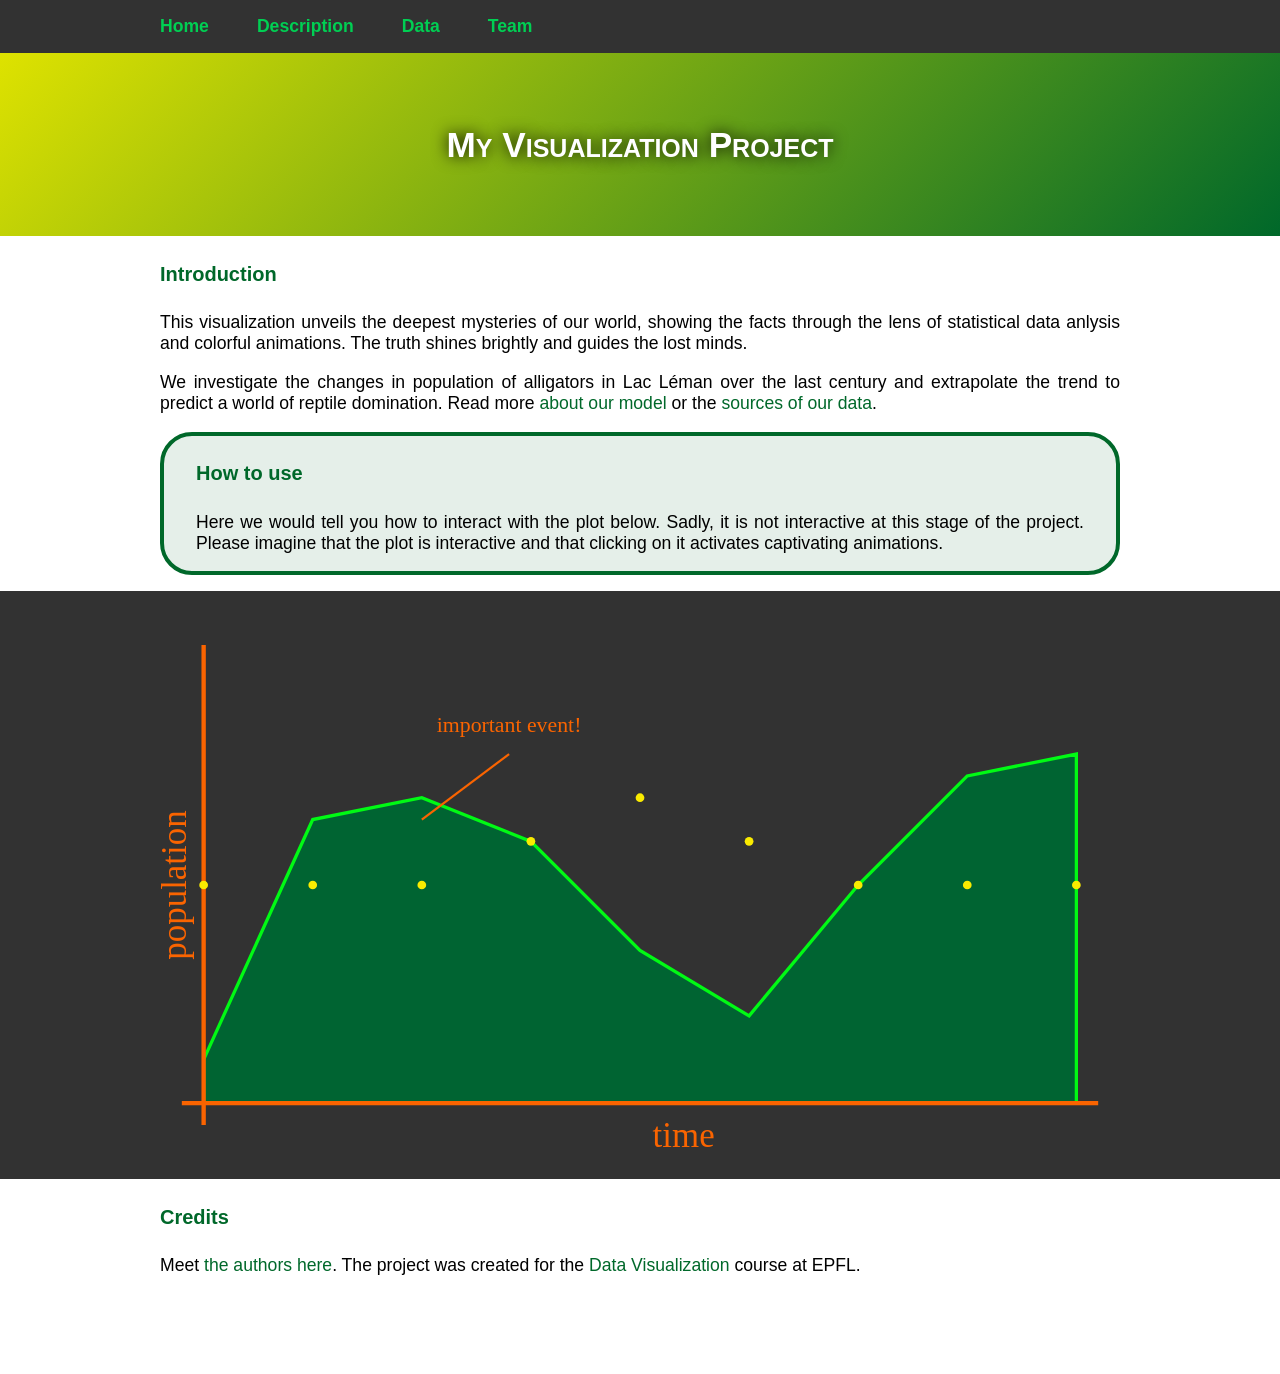
<file: DataVizExercise01/exercise/index.html>
<!doctype html>
<html lang="en">

<head>
	<meta charset="utf-8">
	<meta http-equiv="content-type" content="text/html; charset=utf-8">
	<meta name="viewport" content="width=device-width, initial-scale=1.0">

	<title>Welcome to Data Visualization</title>
	<meta name="description" content="Welcome to Data Visualization">
	<meta name="author" content="K Lis">

	<link rel="stylesheet" href="style.css">
</head>
<body>

<nav>
	<ul class="width-limited">
		<li><a href="index.html">Home</a></li>
		<li><a href="description.html">Description</a></li>
		<li><a href="data.html">Data</a></li>
		<li><a href="team.html">Team</a></li>
	</ul>
</nav>

<header class="title-row">
	<h1> My Visualization Project </h1>
</header>

<main class="width-limited">
	<h4>Introduction</h4>
	<p>
	This visualization unveils the deepest mysteries of our world,
	showing the facts through the lens of statistical data anlysis
	and colorful animations.
	The truth shines brightly and guides the lost minds.
	</p>
	<p>
	We investigate the changes in population of alligators in Lac Léman
	over the last century and extrapolate the trend to predict
	a world of reptile domination.
	Read more <a href="description.html">about our model</a>
	or the <a href="data.html">sources of our data</a>.
	</p>
	<div class="box">
		<h4>How to use</h4>
		<p>
			Here we would tell you how to interact with the plot below.
			Sadly, it is not interactive at this stage of the project.
			Please imagine that the plot is interactive and that clicking on it
			activates captivating animations.
		</p>
	</div>
</main>

<figure class="viz-row">
	<embed class="width-limited" src="viz_plot.svg" />
</figure>

<div class="width-limited">
	<h4>Credits</h4>
	<p>Meet <a href="./team.html">the authors here</a>. The project was created for the <a href="http://edu.epfl.ch/coursebook/en/data-visualization-COM-480">Data Visualization</a> course at EPFL.
</div>

<footer></footer>

</body>
</html>
</file>
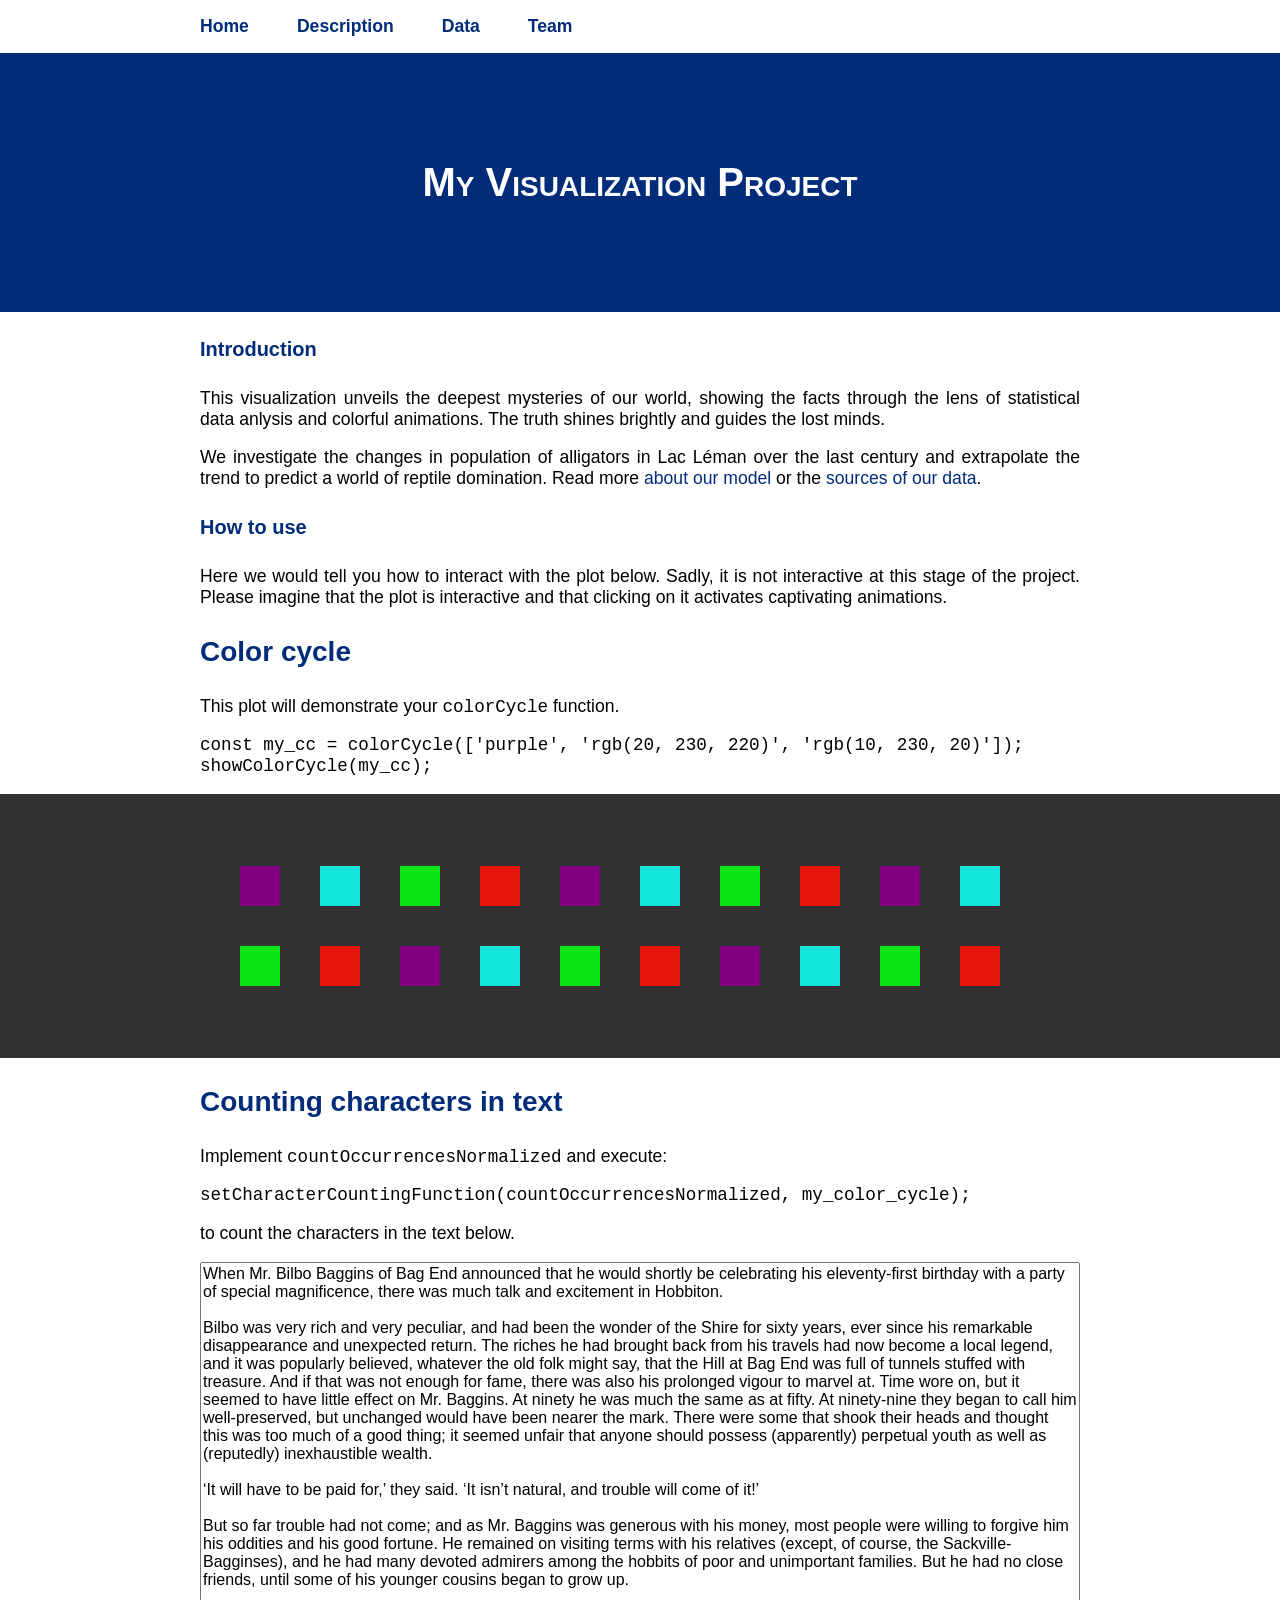
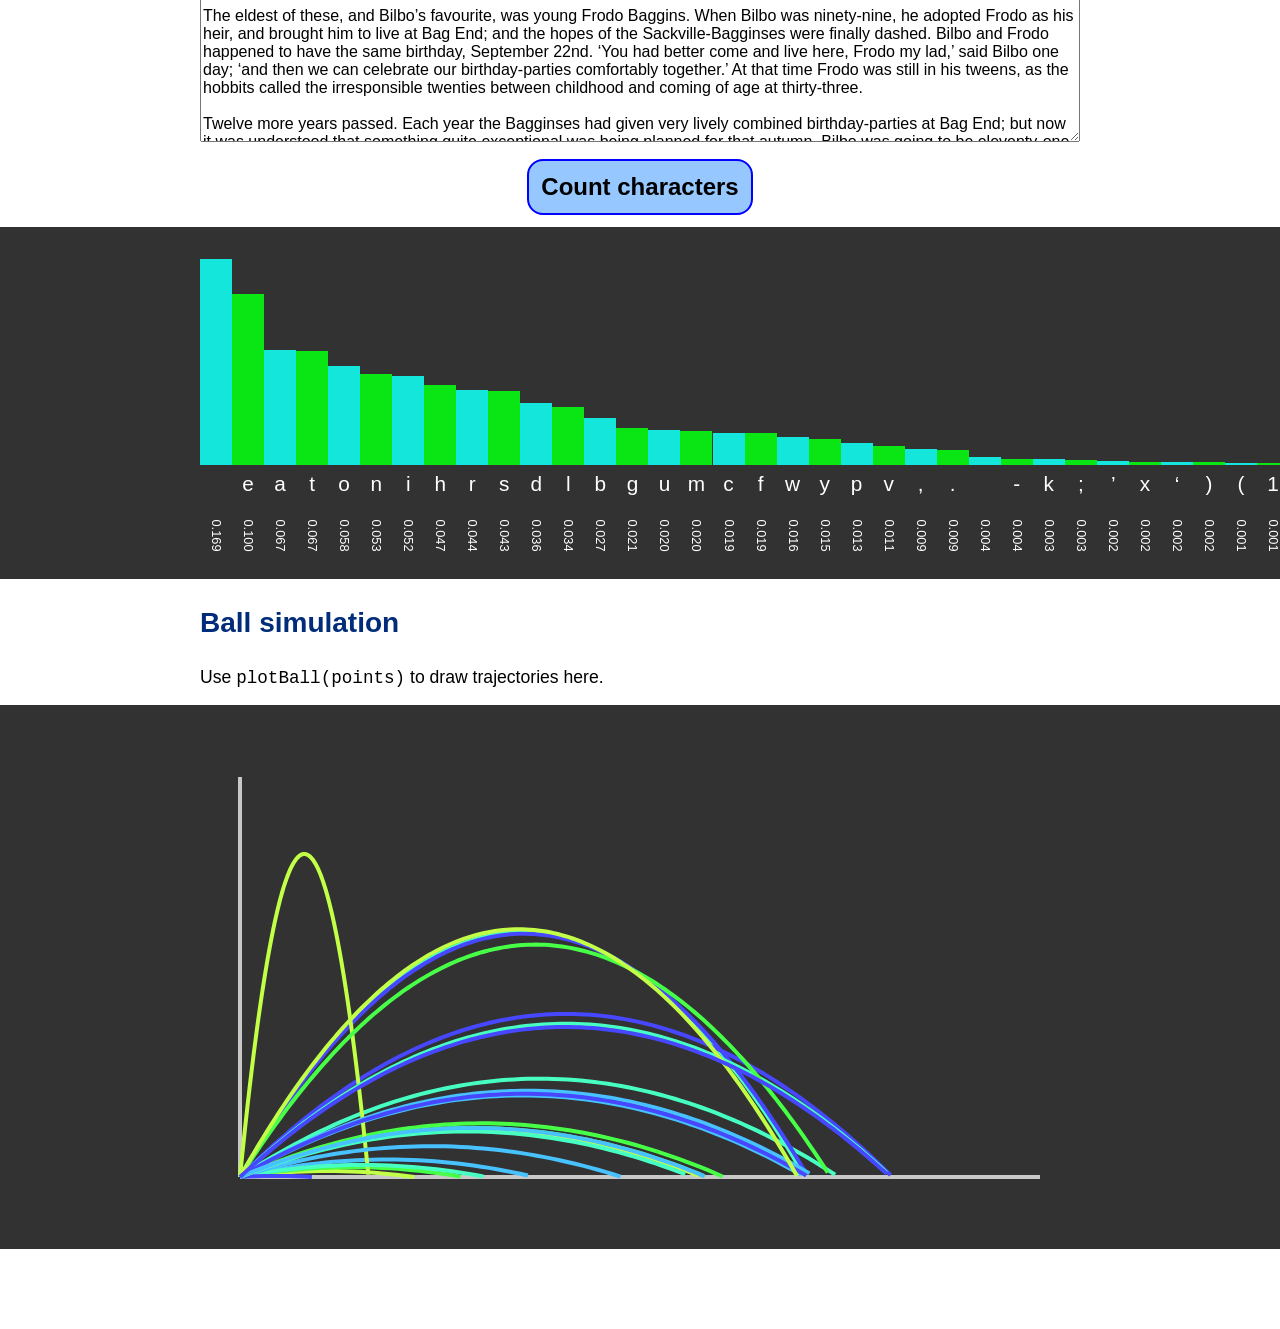
<file: DataVizExercise02/exercise/index.html>
<!doctype html>
<html lang="en">

<head>
	<meta charset="utf-8">
	<meta http-equiv="content-type" content="text/html; charset=utf-8">
	<meta name="viewport" content="width=device-width, initial-scale=1.0">

	<title>Welcome to Data Visualization</title>
	<meta name="description" content="Welcome to Data Visualization">
	<meta name="author" content="K Lis">

	<link rel="stylesheet" href="style.css">
</head>
<body>

<nav>
	<ul class="width-limited">
		<li><a href="index.html">Home</a></li>
		<li><a href="description.html">Description</a></li>
		<li><a href="data.html">Data</a></li>
		<li><a href="team.html">Team</a></li>
	</ul>
</nav>

<header class="title-row">
	<h1> My Visualization Project </h1>
</header>

<main class="width-limited">
	<h4>Introduction</h4>
	<p>
	This visualization unveils the deepest mysteries of our world,
	showing the facts through the lens of statistical data anlysis
	and colorful animations.
	The truth shines brightly and guides the lost minds.
	</p>
	<p>
	We investigate the changes in population of alligators in Lac Léman
	over the last century and extrapolate the trend to predict
	a world of reptile domination.
	Read more <a href="description.html">about our model</a>
	or the <a href="data.html">sources of our data</a>.
	</p>

	<h4>How to use</h4>
	<p>
	Here we would tell you how to interact with the plot below.
	Sadly, it is not interactive at this stage of the project.
	Please imagine that the plot is interactive and that clicking on it
	activates captivating animations.
	</p>
</main>

<div class="width-limited">
	<h3>Color cycle</h3>
	<p>This plot will demonstrate your <code>colorCycle</code> function.</p>
	<code>
const my_cc = colorCycle(['purple', 'rgb(20, 230, 220)', 'rgb(10, 230, 20)']);
showColorCycle(my_cc);
</code>
	<p></p>
</div>
<figure class="viz-row">
	<svg viewBox="-10 -10 220 50" width="220" height="50" class="width-limited">
		<g id="plot-color-cycle" fill="rgb(120, 120, 120)">
			<rect x="0" y="0" width="10" height="10" />
			<rect x="20" y="0" width="10" height="10" />
			<rect x="40" y="0" width="10" height="10" />
			<rect x="60" y="0" width="10" height="10" />
			<rect x="80" y="0" width="10" height="10" />
			<rect x="100" y="0" width="10" height="10" />
			<rect x="120" y="0" width="10" height="10" />
			<rect x="140" y="0" width="10" height="10" />
			<rect x="160" y="0" width="10" height="10" />
			<rect x="180" y="0" width="10" height="10" />

			<rect x="0" y="20" width="10" height="10" />
			<rect x="20" y="20" width="10" height="10" />
			<rect x="40" y="20" width="10" height="10" />
			<rect x="60" y="20" width="10" height="10" />
			<rect x="80" y="20" width="10" height="10" />
			<rect x="100" y="20" width="10" height="10" />
			<rect x="120" y="20" width="10" height="10" />
			<rect x="140" y="20" width="10" height="10" />
			<rect x="160" y="20" width="10" height="10" />
			<rect x="180" y="20" width="10" height="10" />
		</g>
	</svg>
</figure>

<div class="width-limited">
	<h3>Counting characters in text</h3>
	<p>Implement <code>countOccurrencesNormalized</code> and execute:</p>
	<code>
setCharacterCountingFunction(countOccurrencesNormalized, my_color_cycle);
	</code>
	<p>to count the characters in the text below.</p>
	<!--
	JRR Tolkien "The Fellowship of the Ring"
	http://ae-lib.org.ua/texts-c/tolkien__the_lord_of_the_rings_1__en.htm#1-01
	-->
	<textarea id='input-count-text'>
When Mr. Bilbo Baggins of Bag End announced that he would shortly be celebrating his eleventy-first birthday with a party of special magnificence, there was much talk and excitement in Hobbiton.

Bilbo was very rich and very peculiar, and had been the wonder of the Shire for sixty years, ever since his remarkable disappearance and unexpected return. The riches he had brought back from his travels had now become a local legend, and it was popularly believed, whatever the old folk might say, that the Hill at Bag End was full of tunnels stuffed with treasure. And if that was not enough for fame, there was also his prolonged vigour to marvel at. Time wore on, but it seemed to have little effect on Mr. Baggins. At ninety he was much the same as at fifty. At ninety-nine they began to call him well-preserved, but unchanged would have been nearer the mark. There were some that shook their heads and thought this was too much of a good thing; it seemed unfair that anyone should possess (apparently) perpetual youth as well as (reputedly) inexhaustible wealth.

‘It will have to be paid for,’ they said. ‘It isn’t natural, and trouble will come of it!’

But so far trouble had not come; and as Mr. Baggins was generous with his money, most people were willing to forgive him his oddities and his good fortune. He remained on visiting terms with his relatives (except, of course, the Sackville-Bagginses), and he had many devoted admirers among the hobbits of poor and unimportant families. But he had no close friends, until some of his younger cousins began to grow up.

The eldest of these, and Bilbo’s favourite, was young Frodo Baggins. When Bilbo was ninety-nine, he adopted Frodo as his heir, and brought him to live at Bag End; and the hopes of the Sackville-Bagginses were finally dashed. Bilbo and Frodo happened to have the same birthday, September 22nd. ‘You had better come and live here, Frodo my lad,’ said Bilbo one day; ‘and then we can celebrate our birthday-parties comfortably together.’ At that time Frodo was still in his tweens, as the hobbits called the irresponsible twenties between childhood and coming of age at thirty-three.

Twelve more years passed. Each year the Bagginses had given very lively combined birthday-parties at Bag End; but now it was understood that something quite exceptional was being planned for that autumn. Bilbo was going to be eleventy-one, 111, a rather curious number and a very respectable age for a hobbit (the Old Took himself had only reached 130); and Frodo was going to be thirty-three, 33) an important number: the date of his ‘coming of age’.

Tongues began to wag in Hobbiton and Bywater; and rumour of the coming event travelled all over the Shire. The history and character of Mr. Bilbo Baggins became once again the chief topic of conversation; and the older folk suddenly found their reminiscences in welcome demand.
	</textarea>
	<button id="btn-count-text"> Count characters </button>
</div>
<figure class="viz-row">
	<div id="plot-occurrences" class="width-limited">
		<div>
			setCharacterCountingFunction has not been called yet
		</div>
	</div>
</figure>

<div class="width-limited">
	<h3>Ball simulation</h3>

	<p> Use <code>plotBall(points)</code> to draw trajectories here. </p>
</div>

<figure class="viz-row">
	<svg viewBox="-10 -10 220 120" width="220" height="120" class="width-limited">
		<style>
			#plot-ball path {
				stroke-width: 1px;
				fill: none;
			}
			line {
				stroke: rgb(200, 200, 200);
				stroke-width: 1px;
			}
		</style>
		<g id="plot-ball" transform="scale(1, -1) translate(0, -100)">
			<line class="axis" x1="0" y1="0" x2="200" y2="0"  />
			<line class="axis" x1="0" y1="0" x2="0" y2="100"/>
		</g>
	</svg>
</figure>

<footer></footer>

<script src="provided.js"></script>
<script src="exercise.js"></script>
</body>
</html>
</file>
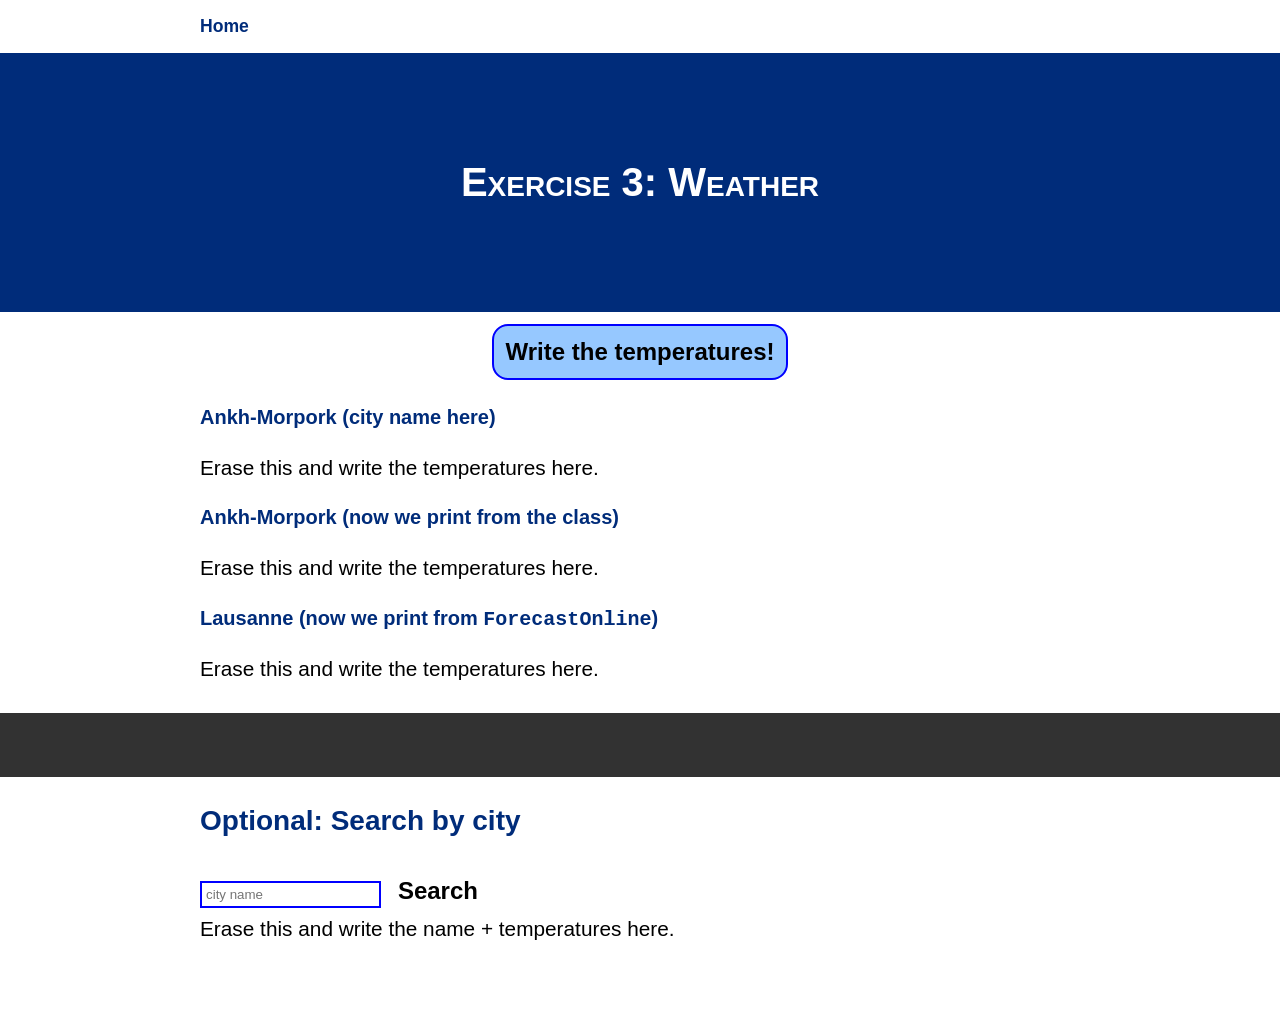
<file: DataVizExercise03/exercise/index.html>
<!doctype html>
<html lang="en">

<head>
	<meta charset="utf-8">
	<meta http-equiv="content-type" content="text/html; charset=utf-8">
	<meta name="viewport" content="width=device-width, initial-scale=1.0">

	<title>Exercise 3: Weather</title>
	<meta name="description" content="Exercise 3: Weather">

	<link rel="stylesheet" href="style.css">
	<link rel="stylesheet" href="style_weather.css">
</head>
<body>

<nav>
	<ul class="width-limited">
		<li><a href="index.html">Home</a></li>
	</ul>
</nav>

<header class="title-row">
	<h1>Exercise 3: Weather</h1>
</header>

<main class="width-limited">

	<button id="btn-part1">Write the temperatures!</button>

	<h4>Ankh-Morpork (city name here)</h4>
	<div id="weather-part1" class="temperatures">
		Erase this and write the temperatures here.
	</div>

	<h4>Ankh-Morpork (now we print from the class)</h4>
	<div id="weather-part2" class="temperatures">
		Erase this and write the temperatures here.
	</div>


	<h4>Lausanne (now we print from <code>ForecastOnline</code>)</h4>
	<div id="weather-part3" class="temperatures">
		Erase this and write the temperatures here.
	</div>
</main>

<div class="viz-row"> </div>

<div class="width-limited">
	<h3>Optional: Search by city</h3>
	<input type="text" id="query-city" placeholder="city name" />
	<button id="btn-city"> Search </button>

	<div id="weather-city" class="temperatures">
		Erase this and write the name + temperatures here.
	</div>
</div>

<footer></footer>

<script src="exercise_weather.js"></script>
</body>
</html>
</file>
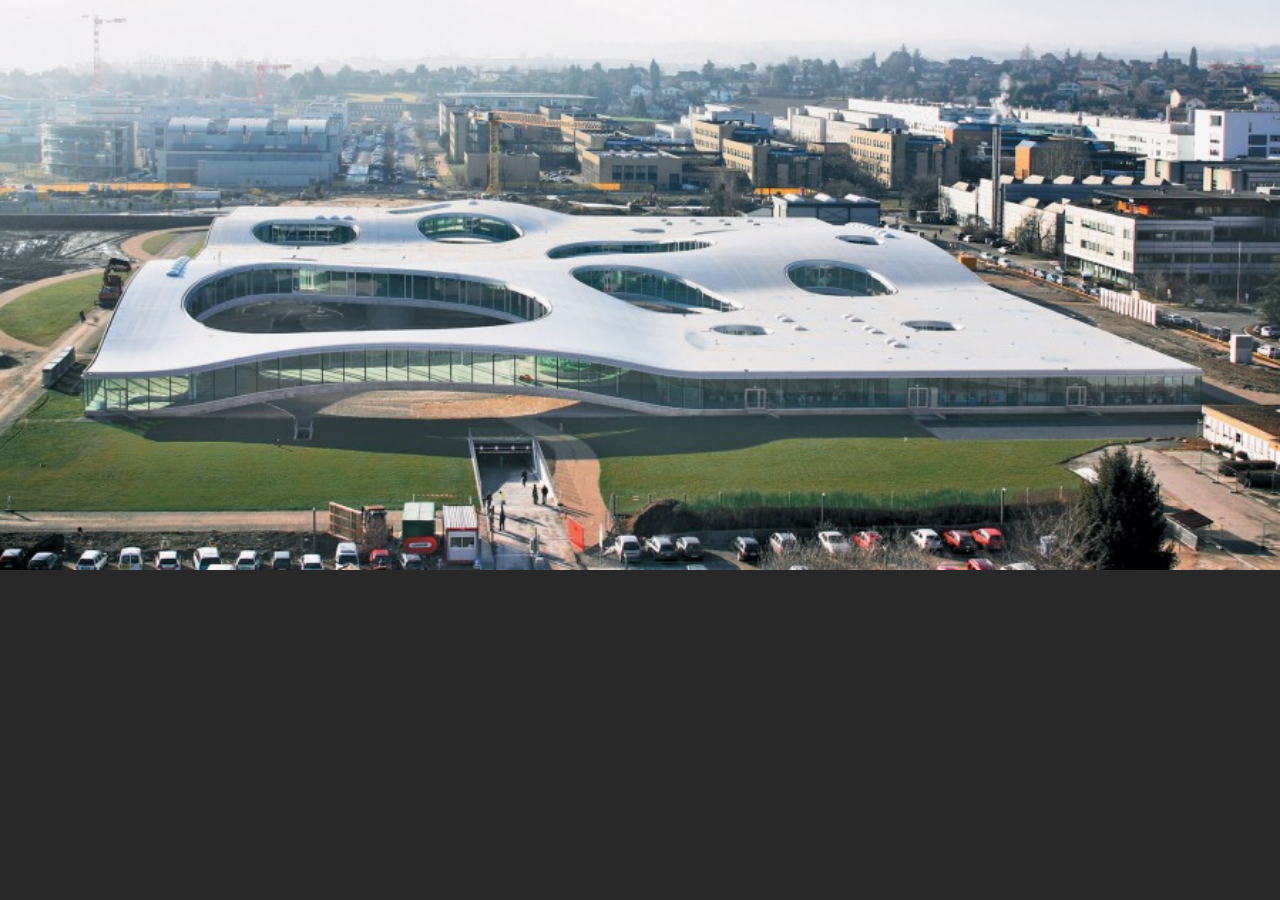
<file: DataVizExercise06/exercise/index.html>
<!doctype html>
<html lang="en">

<head>
	<meta charset="utf-8">
	<meta http-equiv="content-type" content="text/html; charset=utf-8">
	<meta name="viewport" content="width=device-width, initial-scale=1.0">

	<title>Exercise 06: D3.js</title>
	<meta name="author" content="Kirell Benzi, Krzysztof Lis, Volodymyr Miz">

	<link rel="stylesheet" href="style.css">
</head>
<body>


<figure id="fig-histogram">

	<canvas width="900" height="400"></canvas>

	<svg class="plot-overlay" viewBox="0 0 900 400" width="900" height="400">
		<style>
			path {
				stroke: rgb(250, 150, 0);
				stroke-width: 1px;
				fill: rgba(250, 150, 0, 25%);
			}

			.red {
				stroke: rgb(255, 0, 0);
				fill: rgba(255, 0, 0, 25%);
			}

			.green {
				stroke: rgb(0, 255, 0);
				fill: rgba(0, 255, 0, 25%);
			}

			.blue {
				stroke: rgb(0, 0, 255);
				fill: rgba(0, 0, 255, 25%);
			}
		</style>



	</svg>
</figure>


<script src="lib/d3.min.js"></script>
<script src="exercise.js"></script>
</body>
</html>
</file>
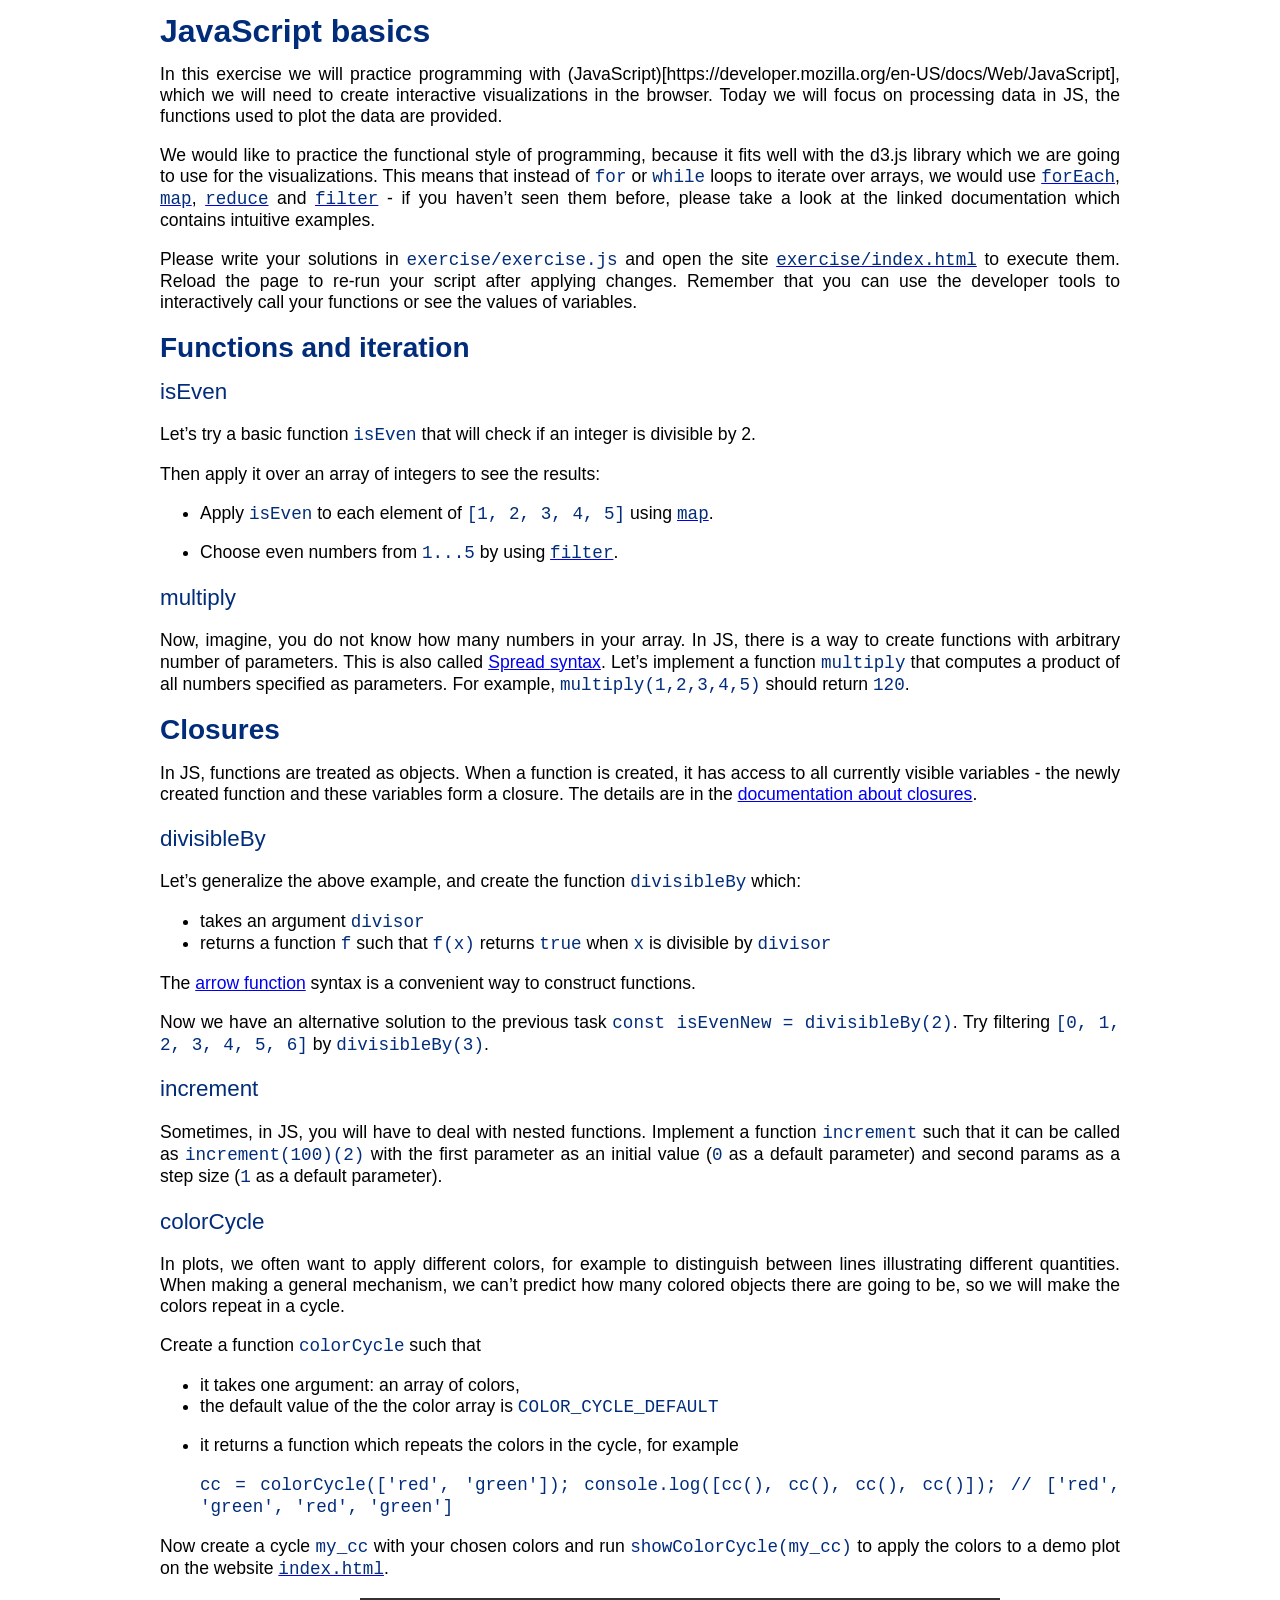
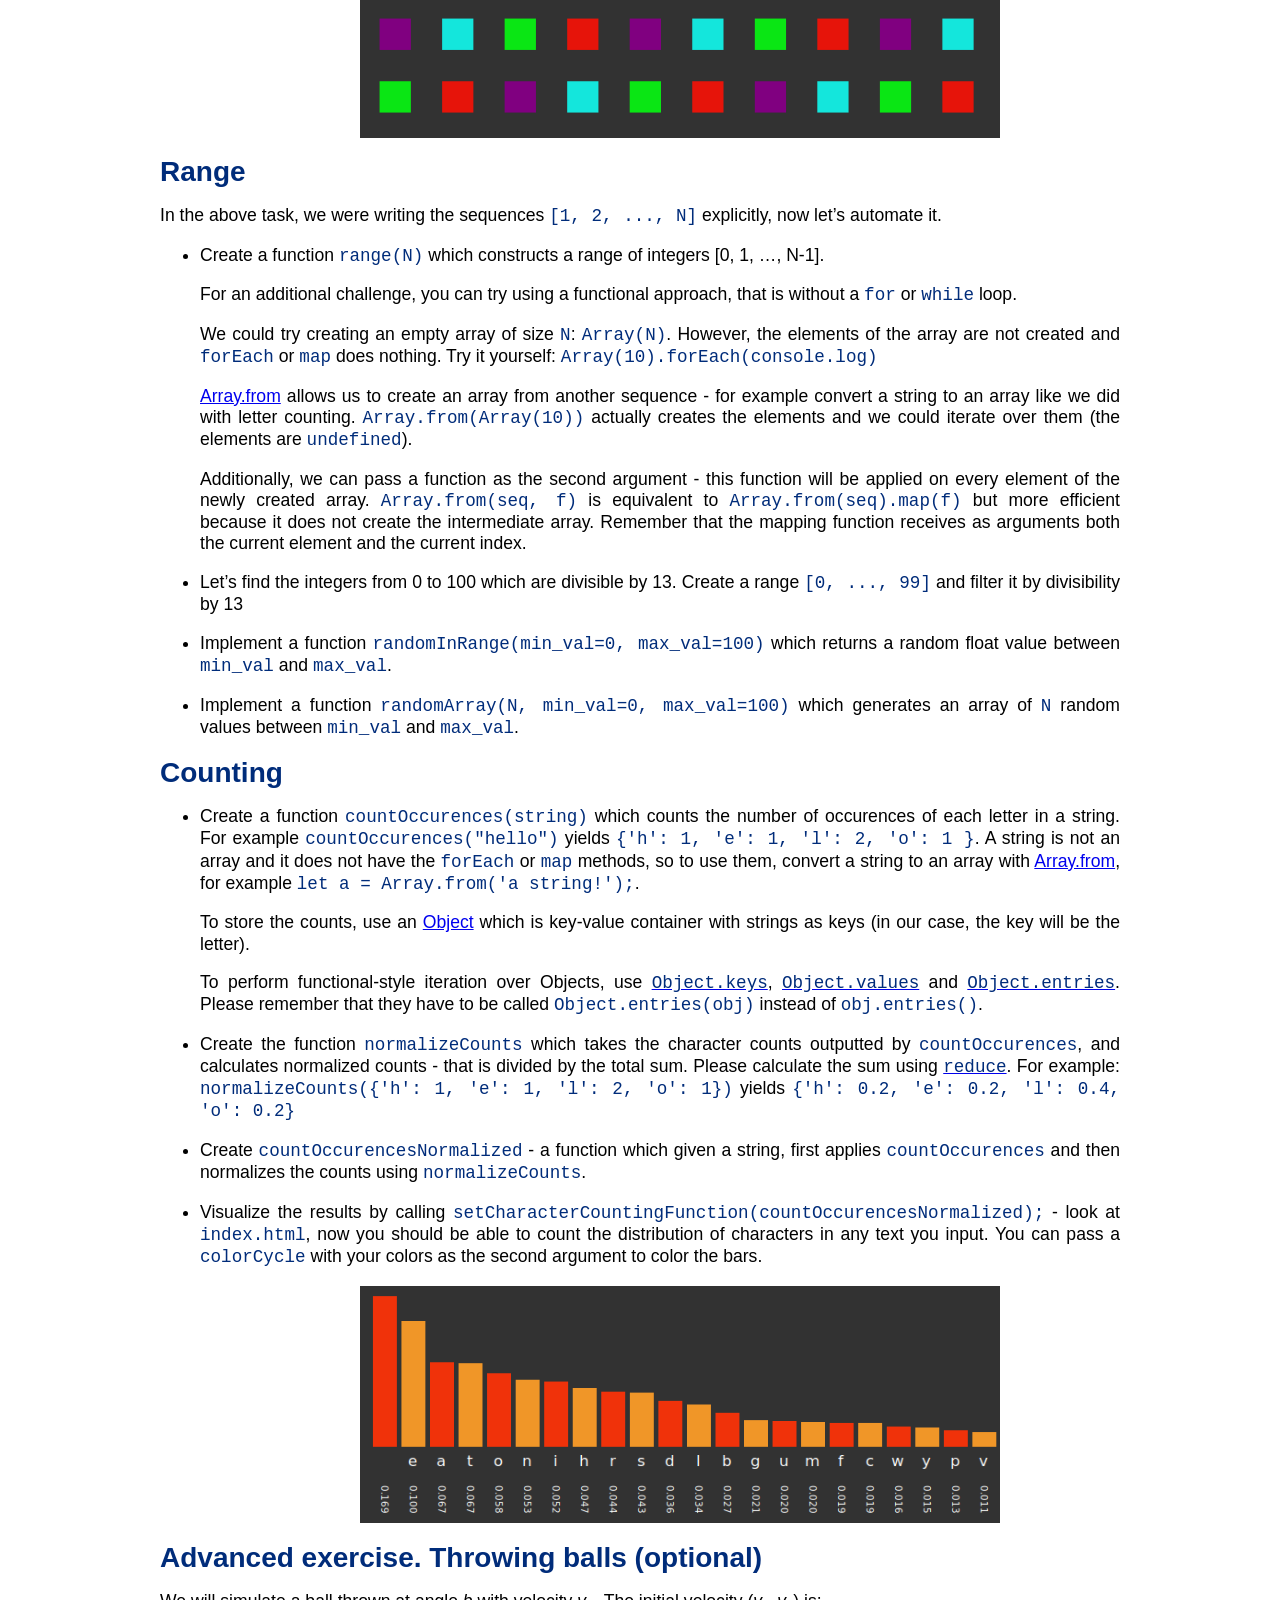
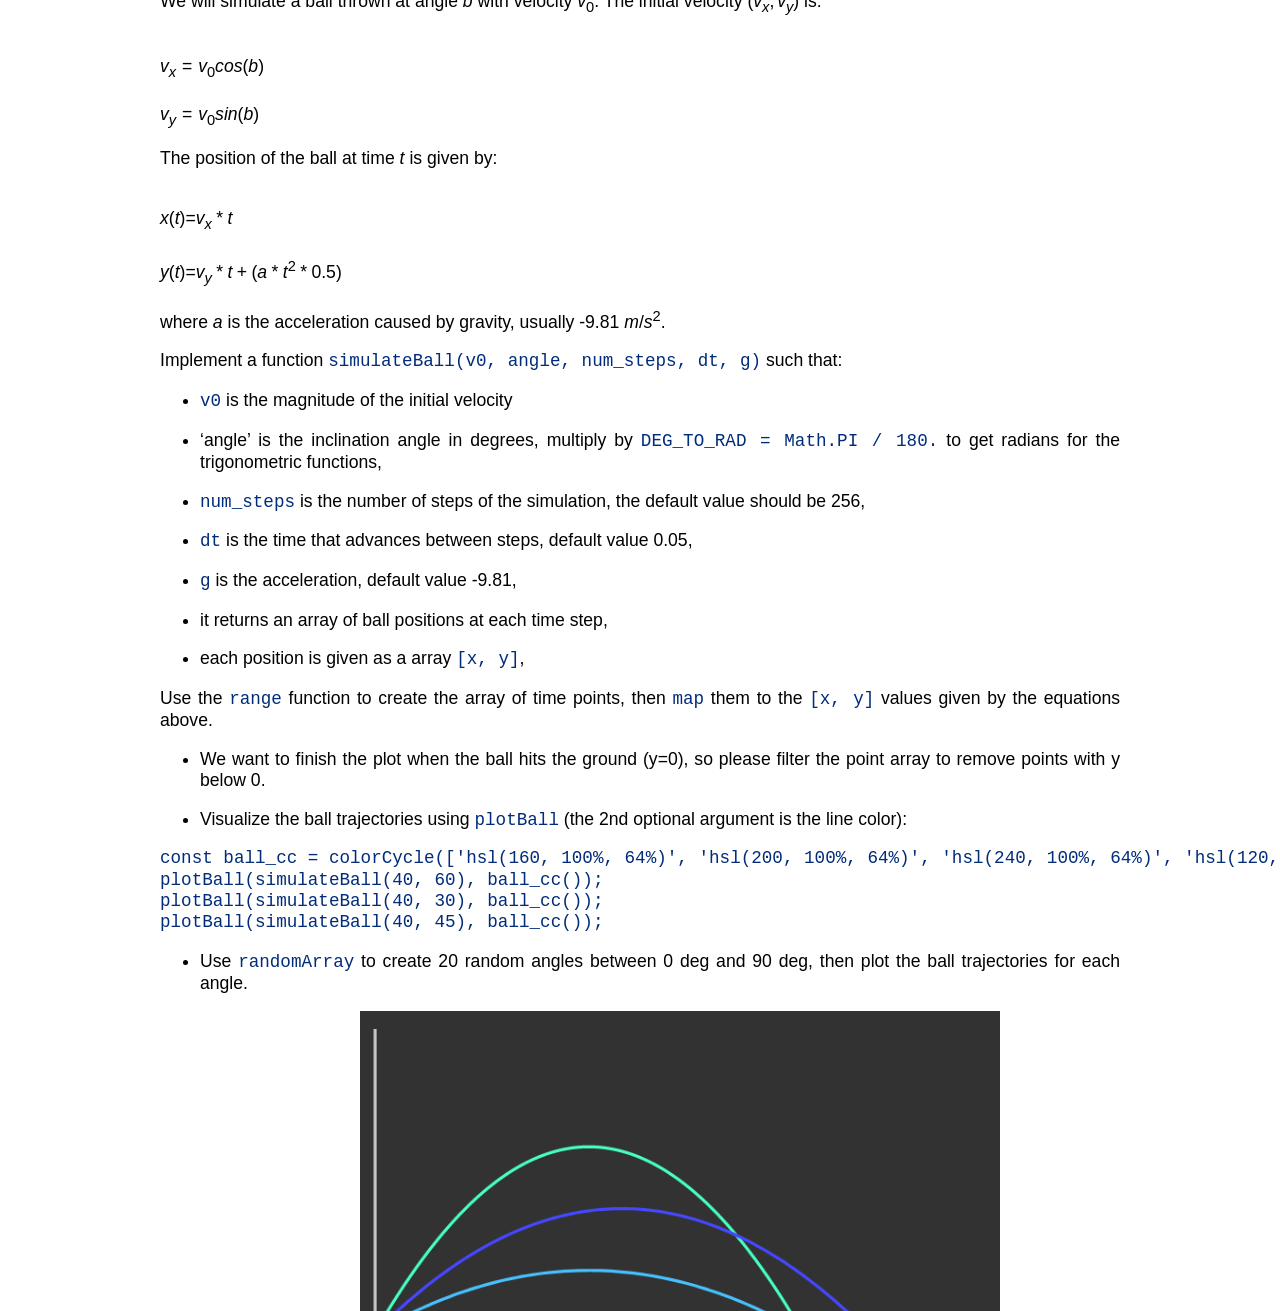
<file: DataVizExercise02/Task02_JS.html>
<!doctype html>
<html lang="en">

<head>
	<meta charset="utf-8">
	<meta http-equiv="content-type" content="text/html; charset=utf-8">
	<meta name="viewport" content="width=device-width, initial-scale=1.0">

	<title>Exercise 2: JavaScript basics</title>
	<meta name="description" content="Exercise 2: JavaScript basics">
	<meta name="author" content="K Lis">

<style>
* {
	box-sizing: border-box;
}

body {
	width: 100%;
	padding: 0;
	margin: 0;
	border: 0;

	max-width: 60rem;
	margin-left: auto;
	margin-right: auto;

	font-family: sans-serif;
	font-size: 1.1rem;
	line-height: 120%;

	text-align: justify;
}

h1, h2, h3, h4, h5, h6
{
	color: rgb(0, 44, 122);
}
h3, h4, h5, h6 {
	font-weight: normal;
}

h1 { font-size: 2rem; }
h2 { font-size: 1.75rem; }
h3 { font-size: 1.4rem; }
h4 { font-size: 1.25rem; }

figure {
	width: 100%;
	display: flex;
	flex-flow: row wrap;
	justify-content: center;
}

code {
	color: rgb(0, 44, 122);
}
</style>
</head>

<body><h1 id="javascript-basics">JavaScript basics</h1>
<p>In this exercise we will practice programming with (JavaScript)[https://developer.mozilla.org/en-US/docs/Web/JavaScript], which we will need to create interactive visualizations in the browser. Today we will focus on processing data in JS, the functions used to plot the data are provided.</p>
<p>We would like to practice the functional style of programming, because it fits well with the d3.js library which we are going to use for the visualizations. This means that instead of <code>for</code> or <code>while</code> loops to iterate over arrays, we would use <a href="https://developer.mozilla.org/en-US/docs/Web/JavaScript/Reference/Global_Objects/Array/forEach"><code>forEach</code></a>, <a href="https://developer.mozilla.org/en-US/docs/Web/JavaScript/Reference/Global_Objects/Array/map"><code>map</code></a>, <a href="https://developer.mozilla.org/en-US/docs/Web/JavaScript/Reference/Global_Objects/Array/Reduce"><code>reduce</code></a> and <a href="https://developer.mozilla.org/en-US/docs/Web/JavaScript/Reference/Global_Objects/Array/filter"><code>filter</code></a> - if you haven’t seen them before, please take a look at the linked documentation which contains intuitive examples.</p>
<p>Please write your solutions in <code>exercise/exercise.js</code> and open the site <a href="exercise/index.html"><code>exercise/index.html</code></a> to execute them. Reload the page to re-run your script after applying changes. Remember that you can use the developer tools to interactively call your functions or see the values of variables.</p>
<h2 id="functions-and-iteration">Functions and iteration</h2>
<h3 id="iseven">isEven</h3>
<p>Let’s try a basic function <code>isEven</code> that will check if an integer is divisible by 2.</p>
<p>Then apply it over an array of integers to see the results:</p>
<ul>
	<li>
		<p>Apply <code>isEven</code> to each element of <code>[1, 2, 3, 4, 5]</code> using <a href="https://developer.mozilla.org/en-US/docs/Web/JavaScript/Reference/Global_Objects/Array/map"><code>map</code></a>.</p>
	</li>
	<li>
		<p>Choose even numbers from <code>1...5</code> by using <a href="https://developer.mozilla.org/en-US/docs/Web/JavaScript/Reference/Global_Objects/Array/filter"><code>filter</code></a>.</p>
	</li>
</ul>
<h3 id="multiply">multiply</h3>
<p>Now, imagine, you do not know how many numbers in your array. In JS, there is a way to create functions with arbitrary number of parameters. This is also called <a href="https://developer.mozilla.org/en-US/docs/Web/JavaScript/Reference/Operators/Spread_syntax">Spread syntax</a>. Let’s implement a function <code>multiply</code> that computes a product of all numbers specified as parameters. For example, <code>multiply(1,2,3,4,5)</code> should return <code>120</code>.</p>
<h2 id="closures">Closures</h2>
<p>In JS, functions are treated as objects. When a function is created, it has access to all currently visible variables - the newly created function and these variables form a closure. The details are in the <a href="https://developer.mozilla.org/en-US/docs/Web/JavaScript/Closures">documentation about closures</a>.</p>
<h3 id="divisibleby">divisibleBy</h3>
<p>Let’s generalize the above example, and create the function <code>divisibleBy</code> which:</p>
<ul>
	<li>takes an argument <code>divisor</code></li>
	<li>returns a function <code>f</code> such that <code>f(x)</code> returns <code>true</code> when <code>x</code> is divisible by <code>divisor</code></li>
</ul>
<p>The <a href="https://developer.mozilla.org/en-US/docs/Web/JavaScript/Reference/Functions/Arrow_functions">arrow function</a> syntax is a convenient way to construct functions.</p>
<p>Now we have an alternative solution to the previous task <code>const isEvenNew = divisibleBy(2)</code>. Try filtering <code>[0, 1, 2, 3, 4, 5, 6]</code> by <code>divisibleBy(3)</code>.</p>
<h3 id="increment">increment</h3>
<p>Sometimes, in JS, you will have to deal with nested functions. Implement a function <code>increment</code> such that it can be called as <code>increment(100)(2)</code> with the first parameter as an initial value (<code>0</code> as a default parameter) and second params as a step size (<code>1</code> as a default parameter).</p>
<h3 id="colorcycle">colorCycle</h3>
<p>In plots, we often want to apply different colors, for example to distinguish between lines illustrating different quantities. When making a general mechanism, we can’t predict how many colored objects there are going to be, so we will make the colors repeat in a cycle.</p>
<p>Create a function <code>colorCycle</code> such that</p>
<ul>
	<li>it takes one argument: an array of colors,</li>
	<li>the default value of the the color array is <code>COLOR_CYCLE_DEFAULT</code></li>
	<li>
		<p>it returns a function which repeats the colors in the cycle, for example</p>
		<p><code>cc = colorCycle(['red', 'green']);   console.log([cc(), cc(), cc(), cc()]); // ['red', 'green', 'red', 'green']</code></p>
	</li>
</ul>
<p>Now create a cycle <code>my_cc</code> with your chosen colors and run <code>showColorCycle(my_cc)</code> to apply the colors to a demo plot on the website <a href="exercise/index.html"><code>index.html</code></a>.</p>
<figure><img src="task_images/color_cycle.png" width="640" /></figure>
<h2 id="range">Range</h2>
<p>In the above task, we were writing the sequences <code>[1, 2, ..., N]</code> explicitly, now let’s automate it.</p>
<ul>
	<li>
		<p>Create a function <code>range(N)</code> which constructs a range of integers [0, 1, …, N-1].</p>
		<p>For an additional challenge, you can try using a functional approach, that is without a <code>for</code> or <code>while</code> loop.</p>
		<p>We could try creating an empty array of size <code>N</code>: <code>Array(N)</code>. However, the elements of the array are not created and <code>forEach</code> or <code>map</code> does nothing. Try it yourself: <code>Array(10).forEach(console.log)</code></p>
		<p><a href="https://developer.mozilla.org/en-US/docs/Web/JavaScript/Reference/Global_Objects/Array/from">Array.from</a> allows us to create an array from another sequence - for example convert a string to an array like we did with letter counting. <code>Array.from(Array(10))</code> actually creates the elements and we could iterate over them (the elements are <code>undefined</code>).</p>
		<p>Additionally, we can pass a function as the second argument - this function will be applied on every element of the newly created array. <code>Array.from(seq, f)</code> is equivalent to <code>Array.from(seq).map(f)</code> but more efficient because it does not create the intermediate array. Remember that the mapping function receives as arguments both the current element and the current index.</p>
	</li>
	<li>
		<p>Let’s find the integers from 0 to 100 which are divisible by 13. Create a range <code>[0, ..., 99]</code> and filter it by divisibility by 13</p>
	</li>
	<li>
		<p>Implement a function <code>randomInRange(min_val=0, max_val=100)</code> which returns a random float value between <code>min_val</code> and <code>max_val</code>.</p>
	</li>
	<li>
		<p>Implement a function <code>randomArray(N, min_val=0, max_val=100)</code> which generates an array of <code>N</code> random values between <code>min_val</code> and <code>max_val</code>.</p>
	</li>
</ul>
<h2 id="counting">Counting</h2>
<ul>
	<li>
		<p>Create a function <code>countOccurences(string)</code> which counts the number of occurences of each letter in a string. For example <code>countOccurences(&quot;hello&quot;)</code> yields <code>{'h': 1, 'e': 1, 'l': 2, 'o': 1 }</code>. A string is not an array and it does not have the <code>forEach</code> or <code>map</code> methods, so to use them, convert a string to an array with <a href="https://developer.mozilla.org/en-US/docs/Web/JavaScript/Reference/Global_Objects/Array/from">Array.from</a>, for example <code>let a = Array.from('a string!');</code>.</p>
		<p>To store the counts, use an <a href="https://developer.mozilla.org/en-US/docs/Web/JavaScript/Reference/Global_Objects/Object">Object</a> which is key-value container with strings as keys (in our case, the key will be the letter).</p>
		<p>To perform functional-style iteration over Objects, use <a href="https://developer.mozilla.org/en-US/docs/Web/JavaScript/Reference/Global_Objects/Object/keys"><code>Object.keys</code></a>, <a href="https://developer.mozilla.org/en-US/docs/Web/JavaScript/Reference/Global_Objects/Object/values"><code>Object.values</code></a> and <a href="https://developer.mozilla.org/en-US/docs/Web/JavaScript/Reference/Global_Objects/Object/entries"><code>Object.entries</code></a>. Please remember that they have to be called <code>Object.entries(obj)</code> instead of <code>obj.entries()</code>.</p>
	</li>
	<li>
		<p>Create the function <code>normalizeCounts</code> which takes the character counts outputted by <code>countOccurences</code>, and calculates normalized counts - that is divided by the total sum. Please calculate the sum using <a href="https://developer.mozilla.org/en-US/docs/Web/JavaScript/Reference/Global_Objects/Array/Reduce"><code>reduce</code></a>. For example: <code>normalizeCounts({'h': 1, 'e': 1, 'l': 2, 'o': 1})</code> yields <code>{'h': 0.2, 'e': 0.2, 'l': 0.4, 'o': 0.2}</code></p>
	</li>
	<li>
		<p>Create <code>countOccurencesNormalized</code> - a function which given a string, first applies <code>countOccurences</code> and then normalizes the counts using <code>normalizeCounts</code>.</p>
	</li>
	<li>
		<p>Visualize the results by calling <code>setCharacterCountingFunction(countOccurencesNormalized);</code> - look at <code>index.html</code>, now you should be able to count the distribution of characters in any text you input. You can pass a <code>colorCycle</code> with your colors as the second argument to color the bars.</p>
	</li>
</ul>
<figure><img src="task_images/character_counting.png" width="640" /></figure>
<h2 id="advanced-exercise.-throwing-balls-optional">Advanced exercise. Throwing balls (optional)</h2>
<p>We will simulate a ball thrown at angle <span class="math inline"><em>b</em></span> with velocity <span class="math inline"><em>v</em><sub>0</sub></span>. The initial velocity <span class="math inline">(<em>v</em><sub><em>x</em></sub>, <em>v</em><sub><em>y</em></sub>)</span> is:</p>
<p>
	<br /><span class="math display"><em>v</em><sub><em>x</em></sub> = <em>v</em><sub>0</sub><em>c</em><em>o</em><em>s</em>(<em>b</em>)</span>
	<br />
	<br /><span class="math display"><em>v</em><sub><em>y</em></sub> = <em>v</em><sub>0</sub><em>s</em><em>i</em><em>n</em>(<em>b</em>)</span>
	<br />
</p>
<p>The position of the ball at time <span class="math inline"><em>t</em></span> is given by:</p>
<p>
	<br /><span class="math display"><em>x</em>(<em>t</em>)=<em>v</em><sub><em>x</em></sub> * <em>t</em></span>
	<br />
	<br /><span class="math display"><em>y</em>(<em>t</em>)=<em>v</em><sub><em>y</em></sub> * <em>t</em> + (<em>a</em> * <em>t</em><sup>2</sup> * 0.5)</span>
	<br />
</p>
<p>where <span class="math inline"><em>a</em></span> is the acceleration caused by gravity, usually -9.81 <span class="math inline"><em>m</em>/<em>s</em><sup>2</sup></span>.</p>
<p>Implement a function <code>simulateBall(v0, angle, num_steps, dt, g)</code> such that:</p>
<ul>
	<li>
		<p><code>v0</code> is the magnitude of the initial velocity</p>
	</li>
	<li>
		<p>‘angle’ is the inclination angle in degrees, multiply by <code>DEG_TO_RAD = Math.PI / 180.</code> to get radians for the trigonometric functions,</p>
	</li>
	<li>
		<p><code>num_steps</code> is the number of steps of the simulation, the default value should be 256,</p>
	</li>
	<li>
		<p><code>dt</code> is the time that advances between steps, default value 0.05,</p>
	</li>
	<li>
		<p><code>g</code> is the acceleration, default value -9.81,</p>
	</li>
	<li>
		<p>it returns an array of ball positions at each time step,</p>
	</li>
	<li>
		<p>each position is given as a array <code>[x, y]</code>,</p>
	</li>
</ul>
<p>Use the <code>range</code> function to create the array of time points, then <code>map</code> them to the <code>[x, y]</code> values given by the equations above.</p>
<ul>
	<li>
		<p>We want to finish the plot when the ball hits the ground (y=0), so please filter the point array to remove points with y below 0.</p>
	</li>
	<li>
		<p>Visualize the ball trajectories using <code>plotBall</code> (the 2nd optional argument is the line color):</p>
	</li>
</ul>
<pre><code>const ball_cc = colorCycle([&#39;hsl(160, 100%, 64%)&#39;, &#39;hsl(200, 100%, 64%)&#39;, &#39;hsl(240, 100%, 64%)&#39;, &#39;hsl(120, 100%, 64%)&#39;, &#39;hsl(80, 100%, 64%)&#39;]);
plotBall(simulateBall(40, 60), ball_cc());
plotBall(simulateBall(40, 30), ball_cc());
plotBall(simulateBall(40, 45), ball_cc());</code></pre>
<ul>
	<li>Use <code>randomArray</code> to create 20 random angles between 0 deg and 90 deg, then plot the ball trajectories for each angle.</li>
</ul>
<figure><img src="task_images/plot_ball_one.png" width="640" /></figure>

</body>
</html>
</file>
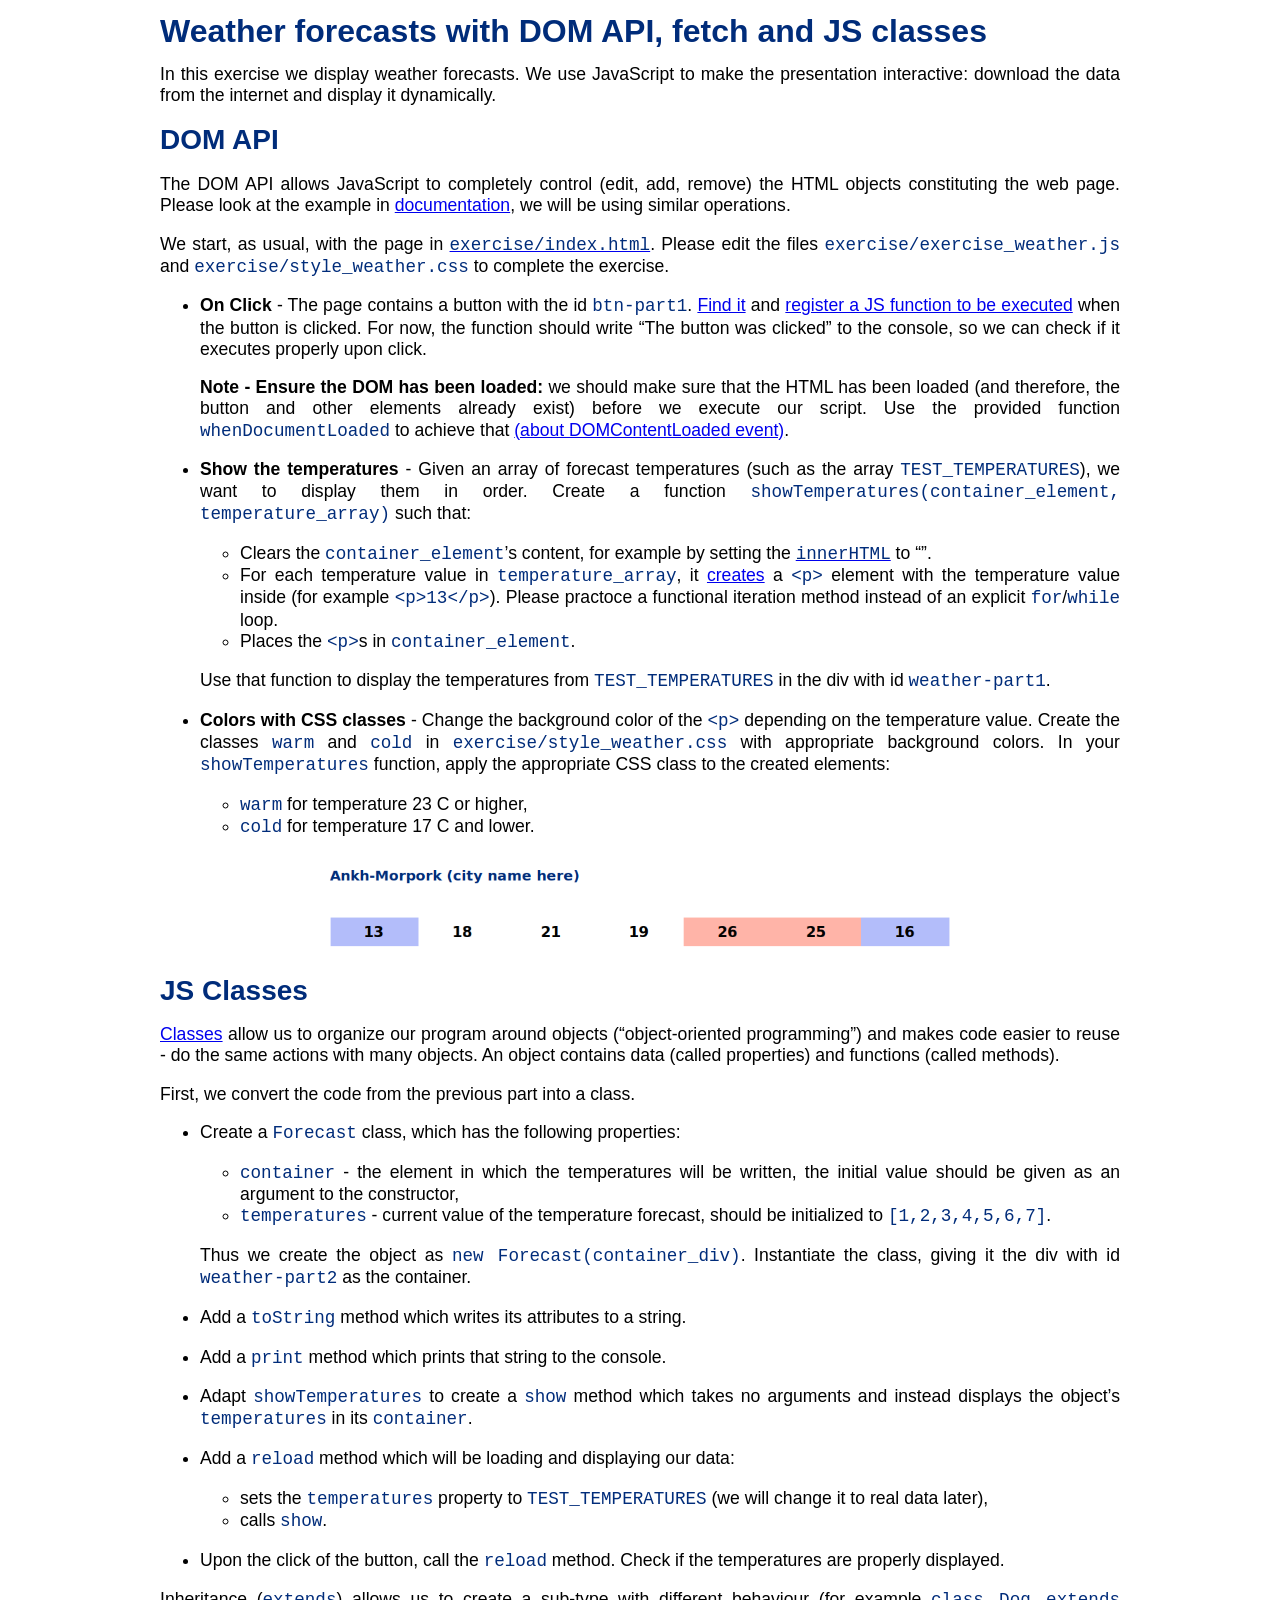
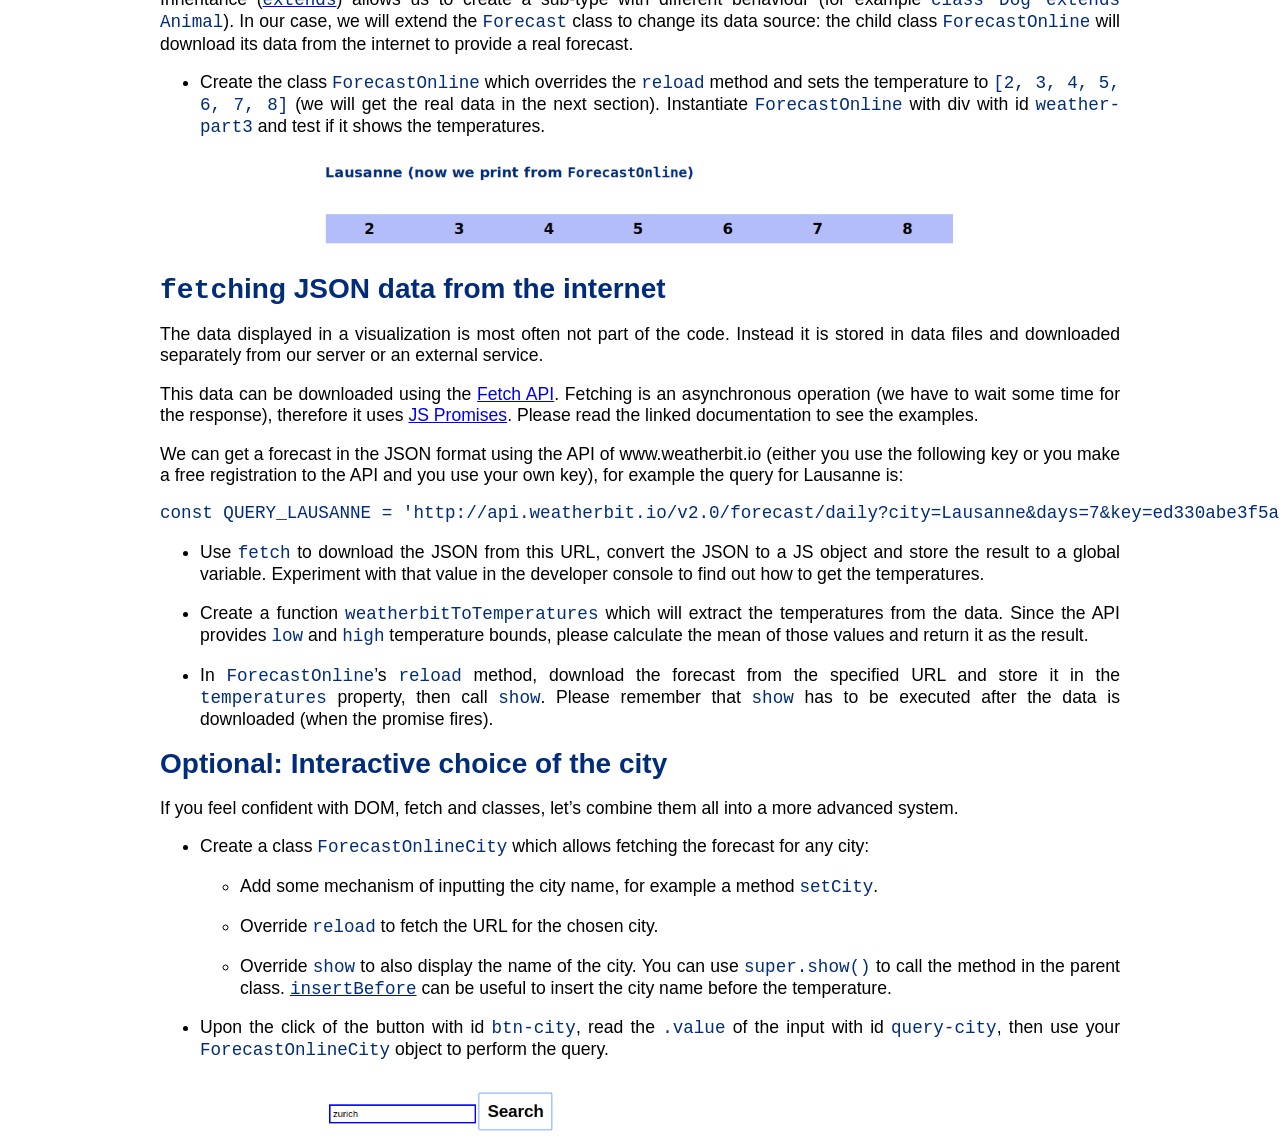
<file: DataVizExercise03/Task03_Weather_DOM_fetch_class.html>
<!doctype html>
<html lang="en">

<head>
	<meta charset="utf-8">
	<meta http-equiv="content-type" content="text/html; charset=utf-8">
	<meta name="viewport" content="width=device-width, initial-scale=1.0">

	<title>Exercise X: Weather forecasts with DOM API, fetch and JS classes</title>
	<meta name="description" content="Exercise X: Weather forecasts with DOM API, fetch and JS classes">
	<meta name="author" content="Kirell Benzi, Krzysztof Lis, Volodymyr Miz">

<style>
* {
	box-sizing: border-box;
}

body {
	width: 100%;
	padding: 0;
	margin: 0;
	border: 0;

	max-width: 60rem;
	margin-left: auto;
	margin-right: auto;

	font-family: sans-serif;
	font-size: 1.1rem;
	line-height: 120%;

	text-align: justify;
}

h1, h2, h3, h4, h5, h6
{
	color: rgb(0, 44, 122);
}
h3, h4, h5, h6 {
	font-weight: normal;
}

h1 { font-size: 2rem; }
h2 { font-size: 1.75rem; }
h3 { font-size: 1.4rem; }
h4 { font-size: 1.25rem; }

figure {
	width: 100%;
	display: flex;
	flex-flow: row wrap;
	justify-content: center;
}

body > img {
	display: block;
	margin-left: auto;
	margin-right: auto;
}

code {
	color: rgb(0, 44, 122);
}
</style>
</head>

<body>
<h1 id="weather-forecasts-with-dom-api-fetch-and-js-classes">Weather forecasts with DOM API, fetch and JS classes</h1>
<p>In this exercise we display weather forecasts. We use JavaScript to make the presentation interactive: download the data from the internet and display it dynamically.</p>
<h2 id="dom-api">DOM API</h2>
<p>The DOM API allows JavaScript to completely control (edit, add, remove) the HTML objects constituting the web page. Please look at the example in <a href="https://developer.mozilla.org/en-US/docs/Web/API/Document_object_model/Using_the_W3C_DOM_Level_1_Core">documentation</a>, we will be using similar operations.</p>
<p>We start, as usual, with the page in <a href="exercise/index.html"><code>exercise/index.html</code></a>. Please edit the files <code>exercise/exercise_weather.js</code> and <code>exercise/style_weather.css</code> to complete the exercise.</p>
<ul>
	<li>
		<p><strong>On Click</strong> - The page contains a button with the id <code>btn-part1</code>. <a href="https://developer.mozilla.org/en-US/docs/Web/API/Document/getElementById">Find it</a> and <a href="https://developer.mozilla.org/en-US/docs/Web/API/EventTarget/addEventListener">register a JS function to be executed</a> when the button is clicked. For now, the function should write “The button was clicked” to the console, so we can check if it executes properly upon click.</p>
		<p><strong>Note - Ensure the DOM has been loaded:</strong> we should make sure that the HTML has been loaded (and therefore, the button and other elements already exist) before we execute our script. Use the provided function <code>whenDocumentLoaded</code> to achieve that <a href="https://developer.mozilla.org/en-US/docs/Web/Events/DOMContentLoaded">(about DOMContentLoaded event)</a>.</p>
	</li>
	<li>
		<p><strong>Show the temperatures</strong> - Given an array of forecast temperatures (such as the array <code>TEST_TEMPERATURES</code>), we want to display them in order. Create a function <code>showTemperatures(container_element, temperature_array)</code> such that:</p>
		<ul>
			<li>Clears the <code>container_element</code>’s content, for example by setting the <a href="https://developer.mozilla.org/en-US/docs/Web/API/Element/innerHTML"><code>innerHTML</code></a> to “”.</li>
			<li>For each temperature value in <code>temperature_array</code>, it <a href="https://developer.mozilla.org/en-US/docs/Web/API/Document/createElement">creates</a> a <code>&lt;p&gt;</code> element with the temperature value inside (for example <code>&lt;p&gt;13&lt;/p&gt;</code>). Please practoce a functional iteration method instead of an explicit <code>for</code>/<code>while</code> loop.</li>
			<li>Places the <code>&lt;p&gt;</code>s in <code>container_element</code>.</li>
		</ul>
		<p>Use that function to display the temperatures from <code>TEST_TEMPERATURES</code> in the div with id <code>weather-part1</code>.</p>
	</li>
	<li>
		<p><strong>Colors with CSS classes</strong> - Change the background color of the <code>&lt;p&gt;</code> depending on the temperature value. Create the classes <code>warm</code> and <code>cold</code> in <code>exercise/style_weather.css</code> with appropriate background colors. In your <code>showTemperatures</code> function, apply the appropriate CSS class to the created elements:</p>
		<ul>
			<li><code>warm</code> for temperature 23 C or higher,</li>
			<li><code>cold</code> for temperature 17 C and lower.</li>
		</ul>
	</li>
</ul>

<img src="task_images/temperatures_with_color.png" width="640" />

<h2 id="js-classes">JS Classes</h2>
<p><a href="https://developer.mozilla.org/en-US/docs/Web/JavaScript/Reference/Classes">Classes</a> allow us to organize our program around objects (“object-oriented programming”) and makes code easier to reuse - do the same actions with many objects. An object contains data (called properties) and functions (called methods).</p>
<p>First, we convert the code from the previous part into a class.</p>
<ul>
	<li>
		<p>Create a <code>Forecast</code> class, which has the following properties:</p>
		<ul>
			<li><code>container</code> - the element in which the temperatures will be written, the initial value should be given as an argument to the constructor,</li>
			<li><code>temperatures</code> - current value of the temperature forecast, should be initialized to <code>[1,2,3,4,5,6,7]</code>.</li>
		</ul>
		<p>Thus we create the object as <code>new Forecast(container_div)</code>. Instantiate the class, giving it the div with id <code>weather-part2</code> as the container.</p>
	</li>
	<li>
		<p>Add a <code>toString</code> method which writes its attributes to a string.</p>
	</li>
	<li>
		<p>Add a <code>print</code> method which prints that string to the console.</p>
	</li>
	<li>
		<p>Adapt <code>showTemperatures</code> to create a <code>show</code> method which takes no arguments and instead displays the object’s <code>temperatures</code> in its <code>container</code>.</p>
	</li>
	<li>
		<p>Add a <code>reload</code> method which will be loading and displaying our data:</p>
		<ul>
			<li>sets the <code>temperatures</code> property to <code>TEST_TEMPERATURES</code> (we will change it to real data later),</li>
			<li>calls <code>show</code>.</li>
		</ul>
	</li>
	<li>
		<p>Upon the click of the button, call the <code>reload</code> method. Check if the temperatures are properly displayed.</p>
	</li>
</ul>
<p>Inheritance (<a href="https://developer.mozilla.org/en-US/docs/Web/JavaScript/Reference/Classes/extends"><code>extends</code></a>) allows us to create a sub-type with different behaviour (for example <code>class Dog extends Animal</code>). In our case, we will extend the <code>Forecast</code> class to change its data source: the child class <code>ForecastOnline</code> will download its data from the internet to provide a real forecast.</p>
<ul>
	<li>
		<p>Create the class <code>ForecastOnline</code> which overrides the <code>reload</code> method and sets the temperature to <code>[2, 3, 4, 5, 6, 7, 8]</code> (we will get the real data in the next section). Instantiate <code>ForecastOnline</code> with div with id <code>weather-part3</code> and test if it shows the temperatures.</p>
	</li>
</ul>

<img src="task_images/result_from_inheritance.png" width="640" />

<h2 id="fetching-json-data-from-the-internet"><code>fetch</code>ing JSON data from the internet</h2>
<p>The data displayed in a visualization is most often not part of the code. Instead it is stored in data files and downloaded separately from our server or an external service.</p>
<p>This data can be downloaded using the <a href="https://developer.mozilla.org/en-US/docs/Web/API/Fetch_API/Using_Fetch">Fetch API</a>. Fetching is an asynchronous operation (we have to wait some time for the response), therefore it uses <a href="https://developer.mozilla.org/en-US/docs/Web/JavaScript/Reference/Global_Objects/Promise">JS Promises</a>. Please read the linked documentation to see the examples.</p>
<p>We can get a forecast in the JSON format using the API of www.weatherbit.io (either you use the following key or you make a free registration to the API and you use your own key), for example the query for Lausanne is:</p>
<pre><code>const QUERY_LAUSANNE = 'http://api.weatherbit.io/v2.0/forecast/daily?city=Lausanne&days=7&key=ed330abe3f5a4104afd9a6ef10b707ca';</code></pre>
<ul>
	<li>
		<p>Use <code>fetch</code> to download the JSON from this URL, convert the JSON to a JS object and store the result to a global variable. Experiment with that value in the developer console to find out how to get the temperatures.</p>
	</li>
	<li>
		<p>Create a function <code>weatherbitToTemperatures</code> which will extract the temperatures from the data. Since the API provides <code>low</code> and <code>high</code> temperature bounds, please calculate the mean of those values and return it as the result.</p>
	</li>
	<li>
		<p>In <code>ForecastOnline</code>’s <code>reload</code> method, download the forecast from the specified URL and store it in the <code>temperatures</code> property, then call <code>show</code>. Please remember that <code>show</code> has to be executed after the data is downloaded (when the promise fires).</p>
	</li>
</ul>
<h2 id="optional-interactive-choice-of-the-city">Optional: Interactive choice of the city</h2>
<p>If you feel confident with DOM, fetch and classes, let’s combine them all into a more advanced system.</p>
<ul>
	<li>
		<p>Create a class <code>ForecastOnlineCity</code> which allows fetching the forecast for any city:</p>
		<ul>
			<li>
				<p>Add some mechanism of inputting the city name, for example a method <code>setCity</code>.</p>
			</li>
			<li>
				<p>Override <code>reload</code> to fetch the URL for the chosen city.</p>
			</li>
			<li>
				<p>Override <code>show</code> to also display the name of the city. You can use <code>super.show()</code> to call the method in the parent class. <a href="https://developer.mozilla.org/en-US/docs/Web/API/Node/insertBefore"><code>insertBefore</code></a> can be useful to insert the city name before the temperature.</p>
			</li>
		</ul>
	</li>
	<li>
		<p>Upon the click of the button with id <code>btn-city</code>, read the <code>.value</code> of the input with id <code>query-city</code>, then use your <code>ForecastOnlineCity</code> object to perform the query.</p>
	</li>
</ul>

<img src="task_images/interactive.png" width="640" />

</body>
</html>
</file>
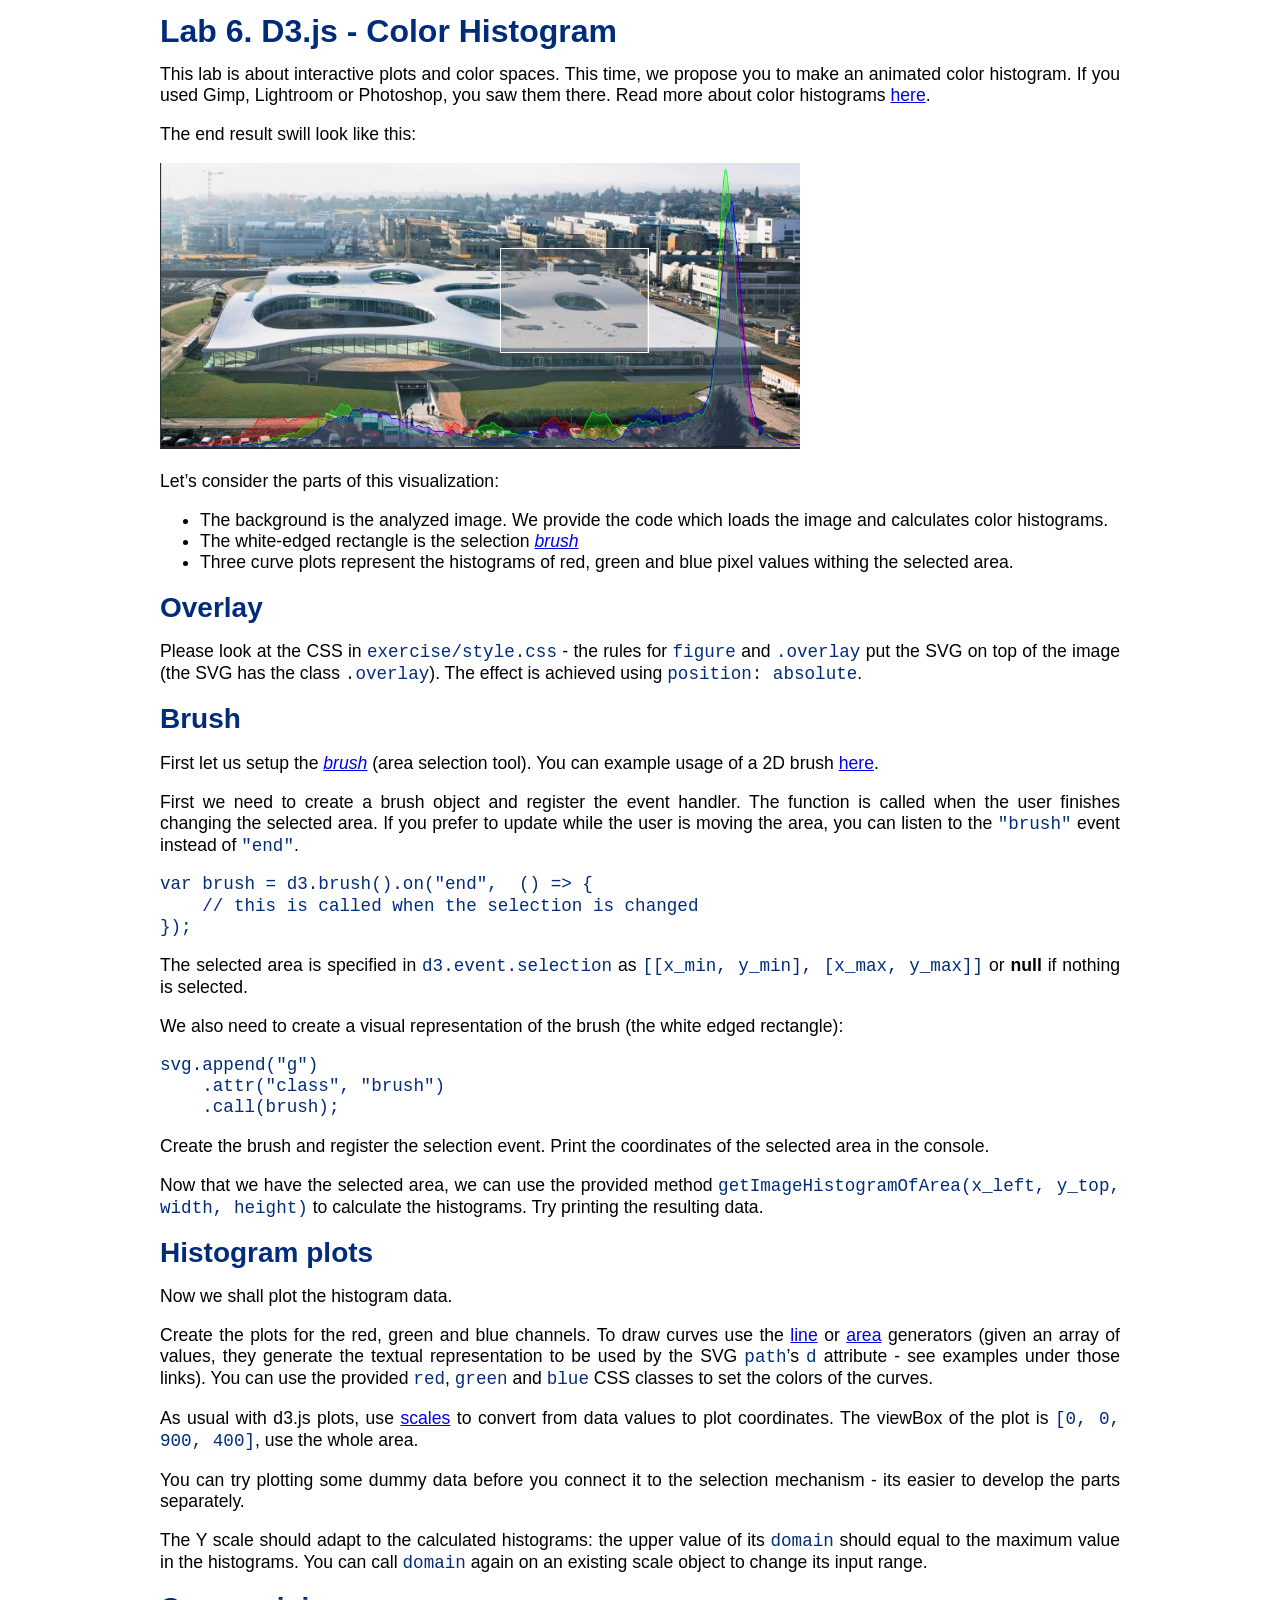
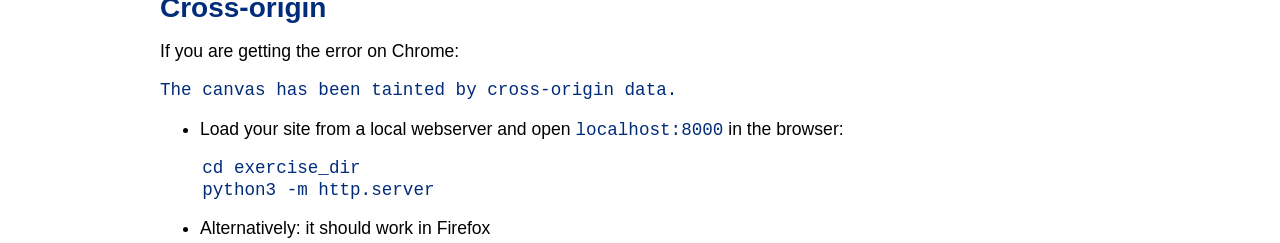
<file: DataVizExercise06/Task06_ColorHistogram.html>
<!doctype html>
<html lang="en">

<head>
  <meta charset="utf-8">
  <meta http-equiv="content-type" content="text/html; charset=utf-8">
  <meta name="viewport" content="width=device-width, initial-scale=1.0">

  <title>Exercise 6: Color Histogram</title>
  <meta name="description" content="Exercise X: ...">
  <meta name="author" content="Kirell Benzi, Krzysztof Lis, Volodymyr Miz">

<style>
* {
  box-sizing: border-box;
}

body {
  width: 100%;
  padding: 0;
  margin: 0;
  border: 0;

  max-width: 60rem;
  margin-left: auto;
  margin-right: auto;

  font-family: sans-serif;
  font-size: 1.1rem;
  line-height: 120%;

  text-align: justify;
}

h1, h2, h3, h4, h5, h6
{
  color: rgb(0, 44, 122);
}
h3, h4, h5, h6 {
  font-weight: normal;
}

h1 { font-size: 2rem; }
h2 { font-size: 1.75rem; }
h3 { font-size: 1.4rem; }
h4 { font-size: 1.25rem; }

figure {
  width: 100%;
  display: flex;
  flex-flow: row wrap;
  justify-content: center;
}

body > img {
  display: block;
  margin-left: auto;
  margin-right: auto;
}

code {
  color: rgb(0, 44, 122);
}
</style>
</head>

<body>



<h1 id="lab-6.-d3.js---color-histogram">Lab 6. D3.js - Color Histogram</h1>
<p>This lab is about interactive plots and color spaces. This time, we propose you to make an animated color histogram. If you used Gimp, Lightroom or Photoshop, you saw them there. Read more about color histograms <a href="https://en.wikipedia.org/wiki/Color_histogram">here</a>.</p>
<p>The end result swill look like this:</p>
<p><img src="task_images/histogram_example.jpg" width="640" /></p>
<p>Let’s consider the parts of this visualization:</p>
<ul>
<li>The background is the analyzed image. We provide the code which loads the image and calculates color histograms.</li>
<li>The white-edged rectangle is the selection <a href="https://github.com/d3/d3-brush#api-reference"><em>brush</em></a></li>
<li>Three curve plots represent the histograms of red, green and blue pixel values withing the selected area.</li>
</ul>
<h2 id="overlay">Overlay</h2>
<p>Please look at the CSS in <code>exercise/style.css</code> - the rules for <code>figure</code> and <code>.overlay</code> put the SVG on top of the image (the SVG has the class <code>.overlay</code>). The effect is achieved using <code>position: absolute</code>.</p>
<h2 id="brush">Brush</h2>
<p>First let us setup the <a href="https://github.com/d3/d3-brush#api-reference"><em>brush</em></a> (area selection tool). You can example usage of a 2D brush <a href="https://bl.ocks.org/mbostock/f48fcdb929a620ed97877e4678ab15e6">here</a>.</p>
<p>First we need to create a brush object and register the event handler. The function is called when the user finishes changing the selected area. If you prefer to update while the user is moving the area, you can listen to the <code>&quot;brush&quot;</code> event instead of <code>&quot;end&quot;</code>.</p>
<pre><code>var brush = d3.brush().on(&quot;end&quot;,  () =&gt; {
    // this is called when the selection is changed
});</code></pre>
<p>The selected area is specified in <code>d3.event.selection</code> as <code>[[x_min, y_min], [x_max, y_max]]</code> or <strong>null</strong> if nothing is selected.</p>
<p>We also need to create a visual representation of the brush (the white edged rectangle):</p>
<pre><code>svg.append(&quot;g&quot;)
    .attr(&quot;class&quot;, &quot;brush&quot;)
    .call(brush);</code></pre>
<p>Create the brush and register the selection event. Print the coordinates of the selected area in the console.</p>
<p>Now that we have the selected area, we can use the provided method <code>getImageHistogramOfArea(x_left, y_top, width, height)</code> to calculate the histograms. Try printing the resulting data.</p>
<h2 id="histogram-plots">Histogram plots</h2>
<p>Now we shall plot the histogram data.</p>
<p>Create the plots for the red, green and blue channels. To draw curves use the <a href="https://d3indepth.com/shapes/#line-generator">line</a> or <a href="https://d3indepth.com/shapes/#area-generator">area</a> generators (given an array of values, they generate the textual representation to be used by the SVG <code>path</code>’s <code>d</code> attribute - see examples under those links). You can use the provided <code>red</code>, <code>green</code> and <code>blue</code> CSS classes to set the colors of the curves.</p>
<p>As usual with d3.js plots, use <a href="https://d3indepth.com/scales/">scales</a> to convert from data values to plot coordinates. The viewBox of the plot is <code>[0, 0, 900, 400]</code>, use the whole area.</p>
<p>You can try plotting some dummy data before you connect it to the selection mechanism - its easier to develop the parts separately.</p>
<p>The Y scale should adapt to the calculated histograms: the upper value of its <code>domain</code> should equal to the maximum value in the histograms. You can call <code>domain</code> again on an existing scale object to change its input range.</p>
<h2 id="cross-origin">Cross-origin</h2>
<p>If you are getting the error on Chrome:</p>
<pre><code>The canvas has been tainted by cross-origin data.</code></pre>
<ul>
<li>Load your site from a local webserver and open <code>localhost:8000</code> in the browser:</li>
</ul>
<pre><code>    cd exercise_dir
    python3 -m http.server</code></pre>
<ul>
<li>Alternatively: it should work in Firefox</li>
</ul>
</body>
</html>
</file>
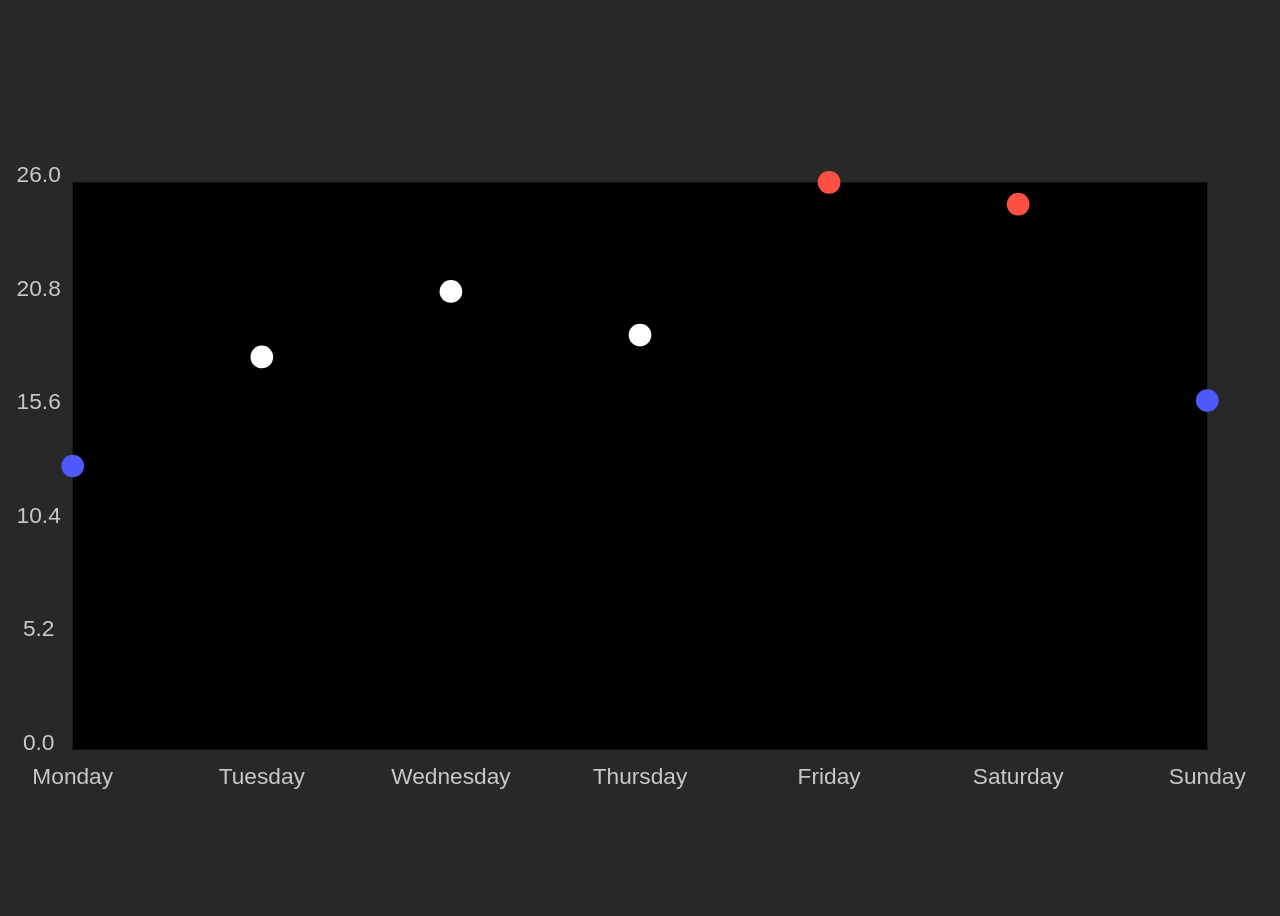
<file: DataVizExercise04/exercise/scatter.html>
<!doctype html>
<html lang="en">

<head>
	<meta charset="utf-8">
	<meta http-equiv="content-type" content="text/html; charset=utf-8">
	<meta name="viewport" content="width=device-width, initial-scale=1.0">

	<title>Exercise 04: D3.js</title>
	<meta name="author" content="Kirell Benzi, Krzysztof Lis, Volodymyr Miz">

	<link rel="stylesheet" href="style.css">
</head>
<body>

<svg id="plot" viewBox="-10 -10 220 120" width="100%" height="auto">
	<style>
		.axis {
			stroke-width: 1;
			stroke: rgb(200, 200, 200);
		}
		text {
			fill: rgb(200, 200, 200);
			font-size: 4px;
			text-anchor: middle;
		}

		circle {
			fill: white;
		}

		.cold {
			fill: rgb(79, 89, 250);
		}

		.warm {
			fill: rgb(255, 80, 68);
		}
	</style>



</svg>

<!--
D3.js fails to load in module mode
<script type="module" src="lib/d3.min.js"></script>
<script type="module" src="BarChart.js"></script>
 -->
<script src="lib/d3.min.js"></script>
<!-- <script src="BarChart.js"></script> -->
<script src="exercise.js"></script>
</body>
</html>
</file>
<file: DataVizExercise01/exercise/style.css>
/*
This CSS governs the appearance of our site.
You can find the basic concepts of CSS here: https://developer.mozilla.org/en-US/docs/Learn/CSS/Introduction_to_CSS/How_CSS_works
*/

/*
This makes the border and padding be counted as part of the element's size.
https://developer.mozilla.org/en-US/docs/Learn/CSS/Introduction_to_CSS/Box_model
It switches from
	https://mdn.mozillademos.org/files/13647/box-model-standard-small.png
to
	https://mdn.mozillademos.org/files/13649/box-model-alt-small.png
*/

/*
Declare theme and background colors as global variables
*/
:root{
	--theme-light-green: rgb(0, 207, 83);
	--theme-dark-green: rgb(0, 104, 42);
	--background-dark: rgb(50, 50, 50);
}

*{
	box-sizing: border-box;
}

/*
Make the document fill the whole viewport, this overrides any weird defaults that browsers might have.
*/
html, body, figure {
	width: 100%;
	padding: 0;
	margin: 0;
	border: 0;
}

/* Default font and size */
body {
	font-family: sans-serif;
	font-size: 1.1rem;
}

/*
It is easier to read if the text is not too wide, so we limit the width.
We use the class selector ".", so this style will be applied to elements with class="width-limited"

The various units of measurement available in CSS:
	https://developer.mozilla.org/en-US/docs/Learn/CSS/Introduction_to_CSS/Values_and_units
*/
.width-limited {
	max-width: 60rem;

	/* Center horizontally: */
	margin-left: auto;
	margin-right: auto;
}

/* Links: apply our theme color and remove underline */
a {
	color: var(--theme-dark-green);
	text-decoration: none;
}

/* Justify paragraphs */
p {
	text-align: justify;
}

/* Titles: set color and sizes */
h1, h2, h3, h4, h5, h6
{
	color: var(--theme-dark-green);
}
h1 { font-size: 2rem; }
h2 { font-size: 1.75rem; }
h3 { font-size: 1.75rem; }
h4 { font-size: 1.25rem; }

/* Top navigation bar */
nav {
	width: 100%;

	padding-top: 1rem;
	padding-bottom: 1rem;

	background-color: var(--background-dark);
}

/* Make the links in the navbar bold */
nav a {
	font-weight: bold;
	color: var(--theme-light-green);
}

/* Style of the list of links in the navbar */
nav ul {
	/* Clear defaults */
	margin: 0;
	padding: 0;

	/* Remove list bullet points */
	list-style-type: none;

	/*
	Flexbox is a modern mechanism for arranging elements
		https://css-tricks.com/snippets/css/a-guide-to-flexbox/
	This will arrange the elements in a row
	*/
	display: flex;
	flex-flow: row wrap;
	justify-content: flex-start;
}

/* Space between links */
nav li {
	margin-right: 3rem;
}


/* The box with a dark background and our site's title */
.title-row {
	width: 100%;

	/* Space above and below the title */
	padding-top: 3rem;
	padding-bottom: 3rem;

	background-color: var(--theme-dark-green);
	background: linear-gradient(135deg, rgb(222, 226, 0), var(--theme-dark-green));

	/* Center the title using flexbox */
	display: flex;
	justify-content: center;
	align-items: center;
}

/* Style of the title inside the box */
.title-row h1 {
	font-size: 2.2rem;
	color: white;
	font-variant: small-caps;
	text-shadow: 0px 0px 1rem black;
}

.viz-row {
	width: 100%;
	/* Center the title using flexbox */
	display: flex;
	justify-content: center;
	align-items: center;

	padding-top: 2rem;
	padding-bottom: 2rem;

	background-color: rgb(50, 50, 50);
}

.box{
	border: 4px solid var(--theme-dark-green);
	border-radius: 2rem;

	padding-left: 2rem;
	padding-right: 2rem;

	margin-bottom: 1rem;
	background-color: rgba(0, 104, 42, 0.1);
}

figure embed {
	width: 100%;
}


footer {
	padding-bottom: 5rem;
}
</file>
<file: DataVizExercise02/exercise/style.css>
/*
This CSS governs the appearance of our site.
You can find the basic concepts of CSS here: https://developer.mozilla.org/en-US/docs/Learn/CSS/Introduction_to_CSS/How_CSS_works
*/

/*
This makes the border and padding be counted as part of the element's size.
https://developer.mozilla.org/en-US/docs/Learn/CSS/Introduction_to_CSS/Box_model
It switches from
	https://mdn.mozillademos.org/files/13647/box-model-standard-small.png
to
	https://mdn.mozillademos.org/files/13649/box-model-alt-small.png
*/
* {
	box-sizing: border-box;
}

/*
Make the document fill the whole viewport, this overrides any weird defaults that browsers might have.
*/
html, body, figure {
	width: 100%;
	padding: 0;
	margin: 0;
	border: 0;
}

/* Default font and size */
body {
	font-family: sans-serif;
	font-size: 1.1rem;
}

/*
It is easier to read if the text is not too wide, so we limit the width.
We use the class selector ".", so this style will be applied to elements with class="width-limited"

The various units of measurement available in CSS:
	https://developer.mozilla.org/en-US/docs/Learn/CSS/Introduction_to_CSS/Values_and_units
*/
.width-limited {
	max-width: 55rem;

	/* Center horizontally: */
	margin-left: auto;
	margin-right: auto;
}

/* Links: apply our theme color and remove underline */
a {
	color: rgb(0, 44, 122);
	text-decoration: none;
}

/* Justify paragraphs */
p {
	text-align: justify;
}

/* Titles: set color and sizes */
h1, h2, h3, h4, h5, h6
{
	color: rgb(0, 44, 122);
}
h1 { font-size: 2rem; }
h2 { font-size: 1.75rem; }
h3 { font-size: 1.75rem; }
h4 { font-size: 1.25rem; }

/* Top navigation bar */
nav {
	width: 100%;

	padding-top: 1rem;
	padding-bottom: 1rem;
}

/* Make the links in the navbar bold */
nav a {
	font-weight: bold;
}

/* Style of the list of links in the navbar */
nav ul {
	/* Clear defaults */
	margin: 0;
	padding: 0;

	/* Remove list bullet points */
	list-style-type: none;

	/*
	Flexbox is a modern mechanism for arranging elements
		https://css-tricks.com/snippets/css/a-guide-to-flexbox/
	This will arrange the elements in a row
	*/
	display: flex;
	flex-flow: row wrap;
	justify-content: flex-start;
}

/* Space between links */
nav li {
	margin-right: 3rem;
}


/* The box with a dark background and our site's title */
.title-row {
	width: 100%;

	/* Space above and below the title */
	padding-top: 5rem;
	padding-bottom: 5rem;

	background-color: rgb(0, 44, 122);

	/* Center the title using flexbox */
	display: flex;
	justify-content: center;
	align-items: center;
}

/* Style of the title inside the box */
.title-row h1 {
	font-size: 2.5rem;
	color: white;
	font-variant: small-caps;
}

.viz-row {
	width: 100%;
	/* Center the title using flexbox */
	display: flex;
	justify-content: center;
	align-items: center;

	padding-top: 2rem;
	padding-bottom: 2rem;

	background-color: rgb(50, 50, 50);
}

figure > * {
	width: 100%;
	height: auto;
}


footer {
	padding-bottom: 5rem;
}

button {
	display: block;

	margin: 0.75rem;
	margin-left: auto;
	margin-right: auto;
	padding: 0.75rem;

	border: 2px blue solid;
	border-radius: 1rem;

	background: rgb(150, 200, 255);

	font-weight: bold;
	font-size: 1.5rem;

}

textarea {
	width: 100%;
	height: 30rem;

	font-family: sans-serif;
	font-size: 1rem;
}

#plot-occurrences {
	height: 18rem;

	display: flex;
	flex-flow: row nowrap;
	justify-content: space-around;
	align-items: stretch;

	color: white;
	font-size: 1.3rem;
}

#plot-occurrences > div {
	display: flex;
	flex-flow: column nowrap;
	justify-content: flex-end;
	align-items: center;
}

#plot-occurrences .bar {
	width: 2rem;

	margin-bottom: 0.4rem;

	background: rgb(240, 50, 10);
}

.label-value {
	margin-top: 2rem;
	margin-bottom: 0.25rem;
	transform: rotate(90deg);

	font-size: 0.8rem;
}
</file>
<file: DataVizExercise03/exercise/style.css>
/*
This CSS governs the appearance of our site.
You can find the basic concepts of CSS here: https://developer.mozilla.org/en-US/docs/Learn/CSS/Introduction_to_CSS/How_CSS_works
*/

/*
This makes the border and padding be counted as part of the element's size.
https://developer.mozilla.org/en-US/docs/Learn/CSS/Introduction_to_CSS/Box_model
It switches from
	https://mdn.mozillademos.org/files/13647/box-model-standard-small.png
to
	https://mdn.mozillademos.org/files/13649/box-model-alt-small.png
*/
* {
	box-sizing: border-box;
}

/*
Make the document fill the whole viewport, this overrides any weird defaults that browsers might have.
*/
html, body, figure {
	width: 100%;
	padding: 0;
	margin: 0;
	border: 0;
}

/* Default font and size */
body {
	font-family: sans-serif;
	font-size: 1.1rem;
}

/*
It is easier to read if the text is not too wide, so we limit the width.
We use the class selector ".", so this style will be applied to elements with class="width-limited"

The various units of measurement available in CSS:
	https://developer.mozilla.org/en-US/docs/Learn/CSS/Introduction_to_CSS/Values_and_units
*/
.width-limited {
	max-width: 55rem;

	/* Center horizontally: */
	margin-left: auto;
	margin-right: auto;
}

/* Links: apply our theme color and remove underline */
a {
	color: rgb(0, 44, 122);
	text-decoration: none;
}

/* Justify paragraphs */
p {
	text-align: justify;
}

/* Titles: set color and sizes */
h1, h2, h3, h4, h5, h6
{
	color: rgb(0, 44, 122);
}
h1 { font-size: 2rem; }
h2 { font-size: 1.75rem; }
h3 { font-size: 1.75rem; }
h4 { font-size: 1.25rem; }

/* Top navigation bar */
nav {
	width: 100%;

	padding-top: 1rem;
	padding-bottom: 1rem;
}

/* Make the links in the navbar bold */
nav a {
	font-weight: bold;
}

/* Style of the list of links in the navbar */
nav ul {
	/* Clear defaults */
	margin: 0;
	padding: 0;

	/* Remove list bullet points */
	list-style-type: none;

	/*
	Flexbox is a modern mechanism for arranging elements
		https://css-tricks.com/snippets/css/a-guide-to-flexbox/
	This will arrange the elements in a row
	*/
	display: flex;
	flex-flow: row wrap;
	justify-content: flex-start;
}

/* Space between links */
nav li {
	margin-right: 3rem;
}


/* The box with a dark background and our site's title */
.title-row {
	width: 100%;

	/* Space above and below the title */
	padding-top: 5rem;
	padding-bottom: 5rem;

	background-color: rgb(0, 44, 122);

	/* Center the title using flexbox */
	display: flex;
	justify-content: center;
	align-items: center;
}

/* Style of the title inside the box */
.title-row h1 {
	font-size: 2.5rem;
	color: white;
	font-variant: small-caps;
}

.viz-row {
	width: 100%;
	/* Center the title using flexbox */
	display: flex;
	justify-content: center;
	align-items: center;

	margin-top: 2rem;
	padding-top: 2rem;
	padding-bottom: 2rem;

	background-color: rgb(50, 50, 50);
}

figure > * {
	width: 100%;
	height: auto;
}


footer {
	padding-bottom: 5rem;
}

button {
	display: block;

	margin: 0.75rem;
	margin-left: auto;
	margin-right: auto;
	padding: 0.75rem;

	border: 2px blue solid;
	border-radius: 1rem;

	background: rgb(150, 200, 255);

	font-weight: bold;
	font-size: 1.5rem;

}

textarea {
	width: 100%;
	height: 30rem;

	font-family: sans-serif;
	font-size: 1rem;
}

#plot-occurrences {
	height: 18rem;

	display: flex;
	flex-flow: row nowrap;
	justify-content: space-around;
	align-items: stretch;

	color: white;
	font-size: 1.3rem;
}

#plot-occurrences > div {
	display: flex;
	flex-flow: column nowrap;
	justify-content: flex-end;
	align-items: center;
}

#plot-occurrences .bar {
	width: 2rem;

	margin-bottom: 0.4rem;

	background: rgb(240, 50, 10);
}

.label-value {
	margin-top: 2rem;
	margin-bottom: 0.25rem;
	transform: rotate(90deg);

	font-size: 0.8rem;
}
</file>
<file: DataVizExercise03/exercise/style_weather.css>
/* Display the paragraphs of temperature-list in a row
	https://css-tricks.com/snippets/css/a-guide-to-flexbox/
*/

.temperatures {
	display: flex;
	flex-flow: row wrap;
	justify-content: space-between;

	font-size: 1.3rem;
}

.temperatures > * {
	flex-grow: 1;

	padding: 0.5rem; /* give it a bit of space to display the color */

	text-align: center;
	font-weight: bold;
}

#query-city {
	padding: 0.25rem;

	border: 2px blue solid;
}

#btn-city {
	display: inline;
	margin: 0;

	border: 0;
	background: none;
	border-radius: 0;
}

/* add the cold and warm classes here */
.cold { 
	background-color: rgb(109, 159, 224);
}

.warm {
	background-color: rgb(209, 114, 114);
}
</file>
<file: DataVizExercise06/exercise/style.css>
/*
This CSS governs the appearance of our site.
You can find the basic concepts of CSS here: https://developer.mozilla.org/en-US/docs/Learn/CSS/Introduction_to_CSS/How_CSS_works
*/

/*
This makes the border and padding be counted as part of the element's size.
https://developer.mozilla.org/en-US/docs/Learn/CSS/Introduction_to_CSS/Box_model
It switches from
	https://mdn.mozillademos.org/files/13647/box-model-standard-small.png
to
	https://mdn.mozillademos.org/files/13649/box-model-alt-small.png
*/
* {
	box-sizing: border-box;
}

/*
Make the document fill the whole viewport, this overrides any weird defaults that browsers might have.
*/
html, body, figure {
	width: 100%;
	padding: 0;
	margin: 0;
	border: 0;
}

/* Default font and size */
body {

	width: 100vw;
	height: 100vh;

	/* center vertically */
	display: flex;
	flex-flow: row nowrap;
	justify-content: center;
	align-content: center;

	/* background behind the plot */
	background: rgb(40, 40, 40);

	/* default text */
	font-family: sans-serif;
	font-size: 1.1rem;
}



/*
	Container for the image and SVG
*/
figure {
	padding: 0;
	margin: 0;
	position: relative;

	width: 100%;
	height: 100%;
}

/* Displays the image */
canvas {
	width: 100%;
}

.plot-overlay {
	position: absolute;
	top: 0;
	left: 0;
	width: 100%;
	height: auto;
}
</file>
<file: DataVizExercise04/exercise/style.css>
/*
This CSS governs the appearance of our site.
You can find the basic concepts of CSS here: https://developer.mozilla.org/en-US/docs/Learn/CSS/Introduction_to_CSS/How_CSS_works
*/

/*
This makes the border and padding be counted as part of the element's size.
https://developer.mozilla.org/en-US/docs/Learn/CSS/Introduction_to_CSS/Box_model
It switches from
	https://mdn.mozillademos.org/files/13647/box-model-standard-small.png
to
	https://mdn.mozillademos.org/files/13649/box-model-alt-small.png
*/
* {
	box-sizing: border-box;
}

/*
Make the document fill the whole viewport, this overrides any weird defaults that browsers might have.
*/
html, body, figure {
	width: 100%;
	padding: 0;
	margin: 0;
	border: 0;
}

/* Default font and size */
body {

	width: 100vw;
	height: 100vh;

	/* center vertically */
	display: flex;
	flex-flow: row nowrap;
	justify-content: center;
	align-content: center;

	/* background behind the plot */
	background: rgb(40, 40, 40);

	/* default text */
	font-family: sans-serif;
	font-size: 1.1rem;
}

/*
It is easier to read if the text is not too wide, so we limit the width.
We use the class selector ".", so this style will be applied to elements with class="width-limited"

The various units of measurement available in CSS:
	https://developer.mozilla.org/en-US/docs/Learn/CSS/Introduction_to_CSS/Values_and_units
*/

svg {
	margin: 1rem;
}
</file>
